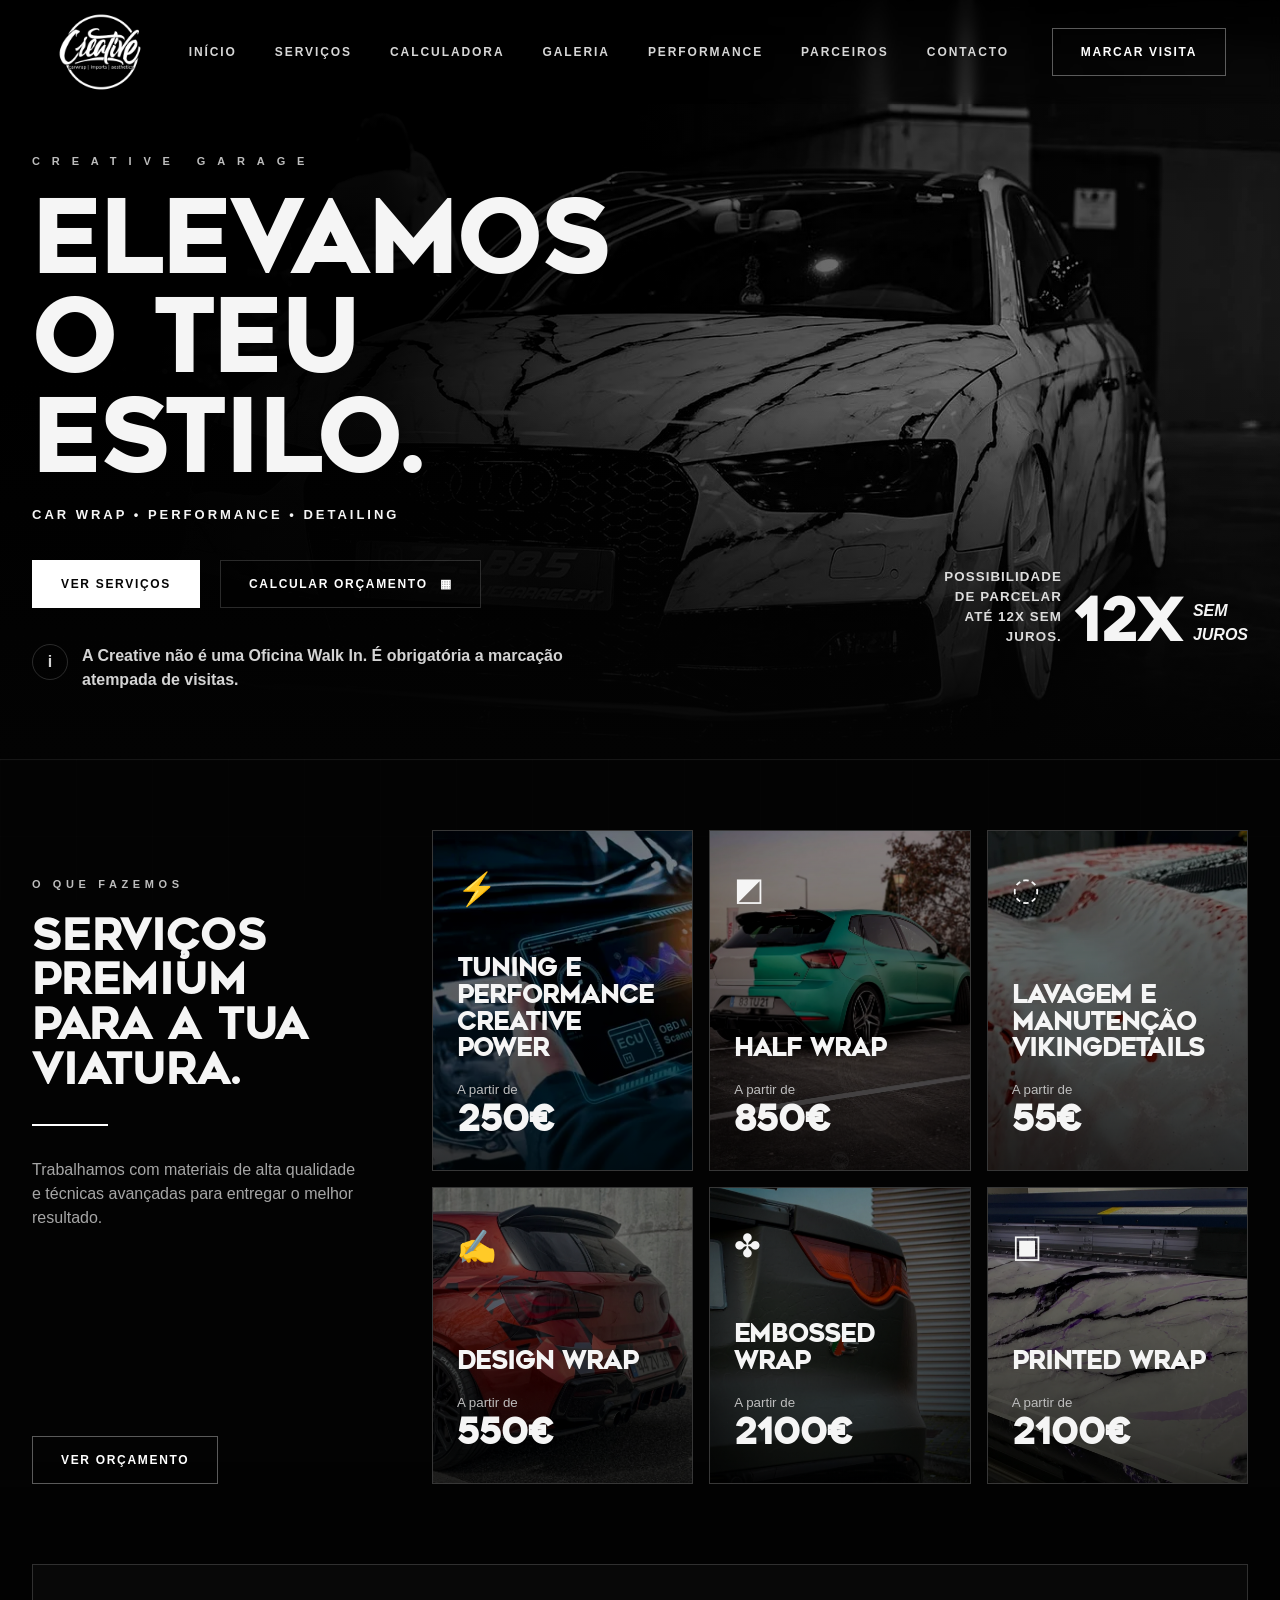
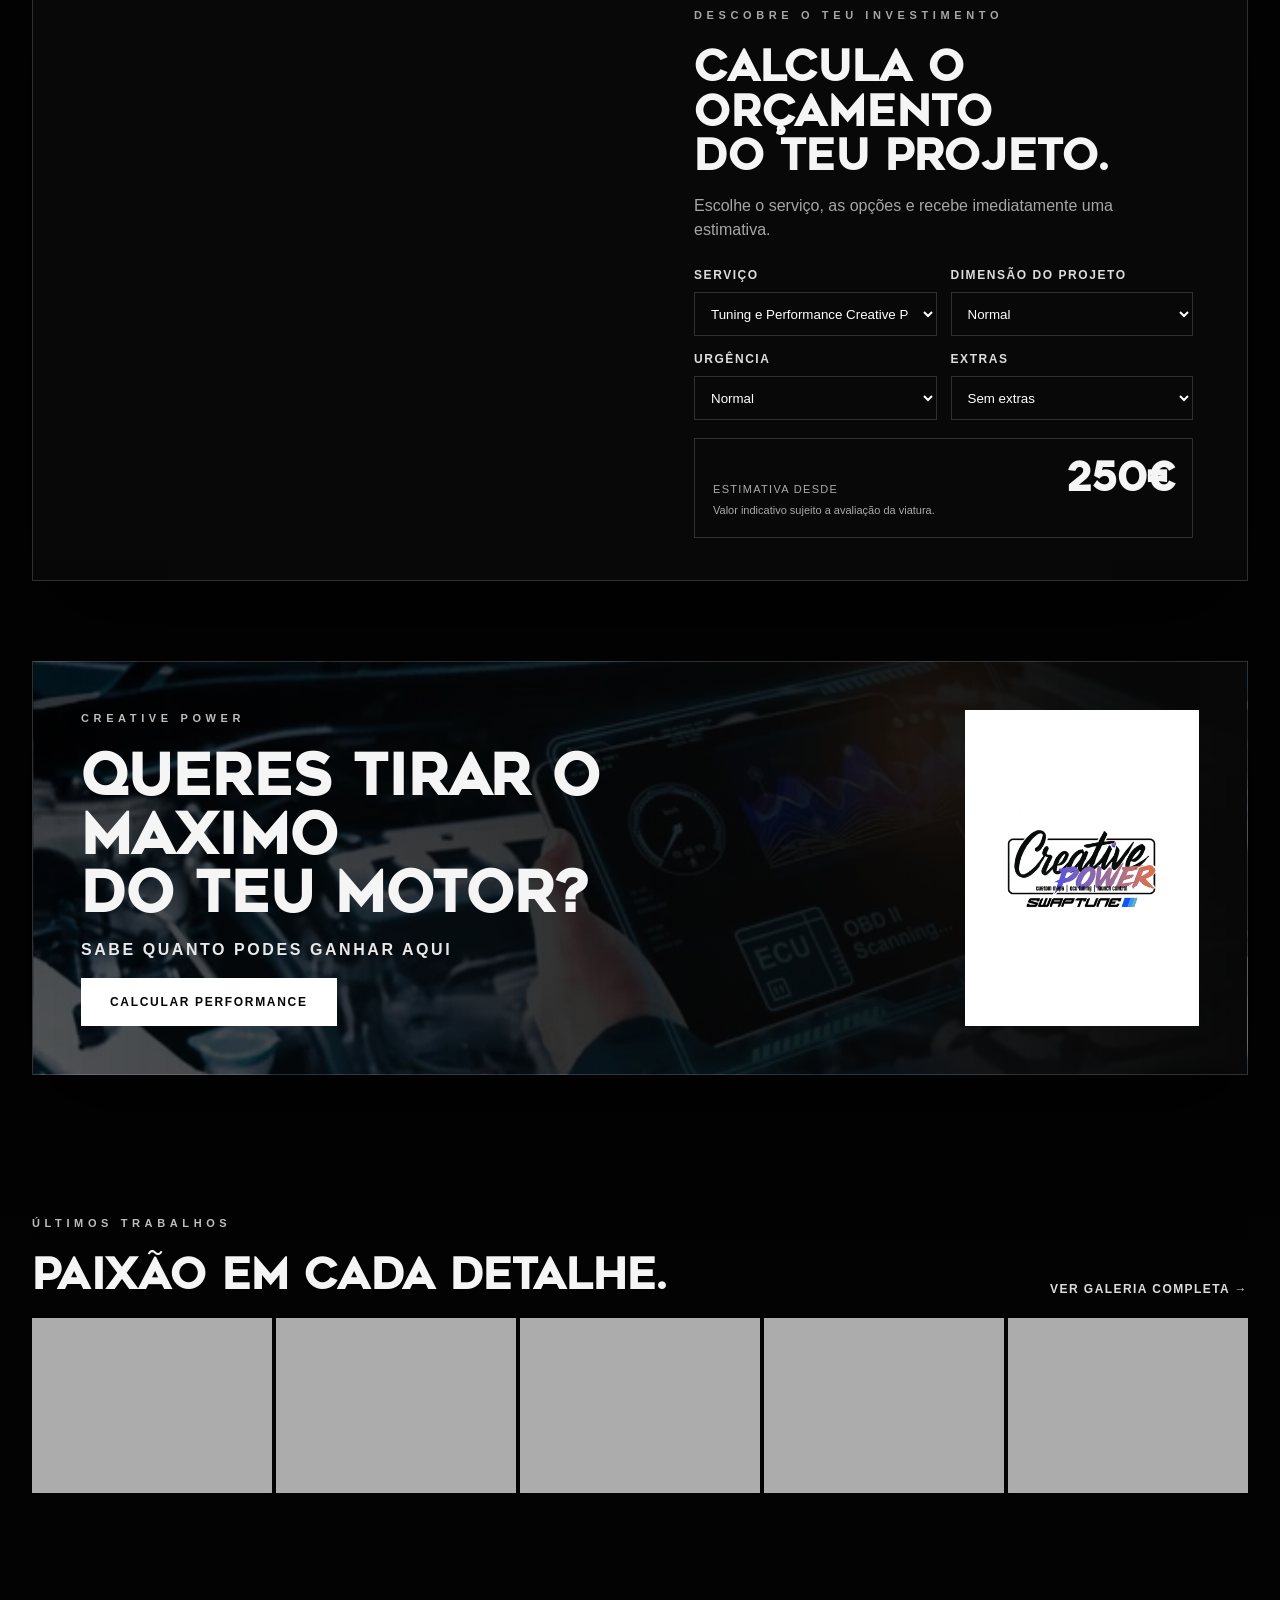
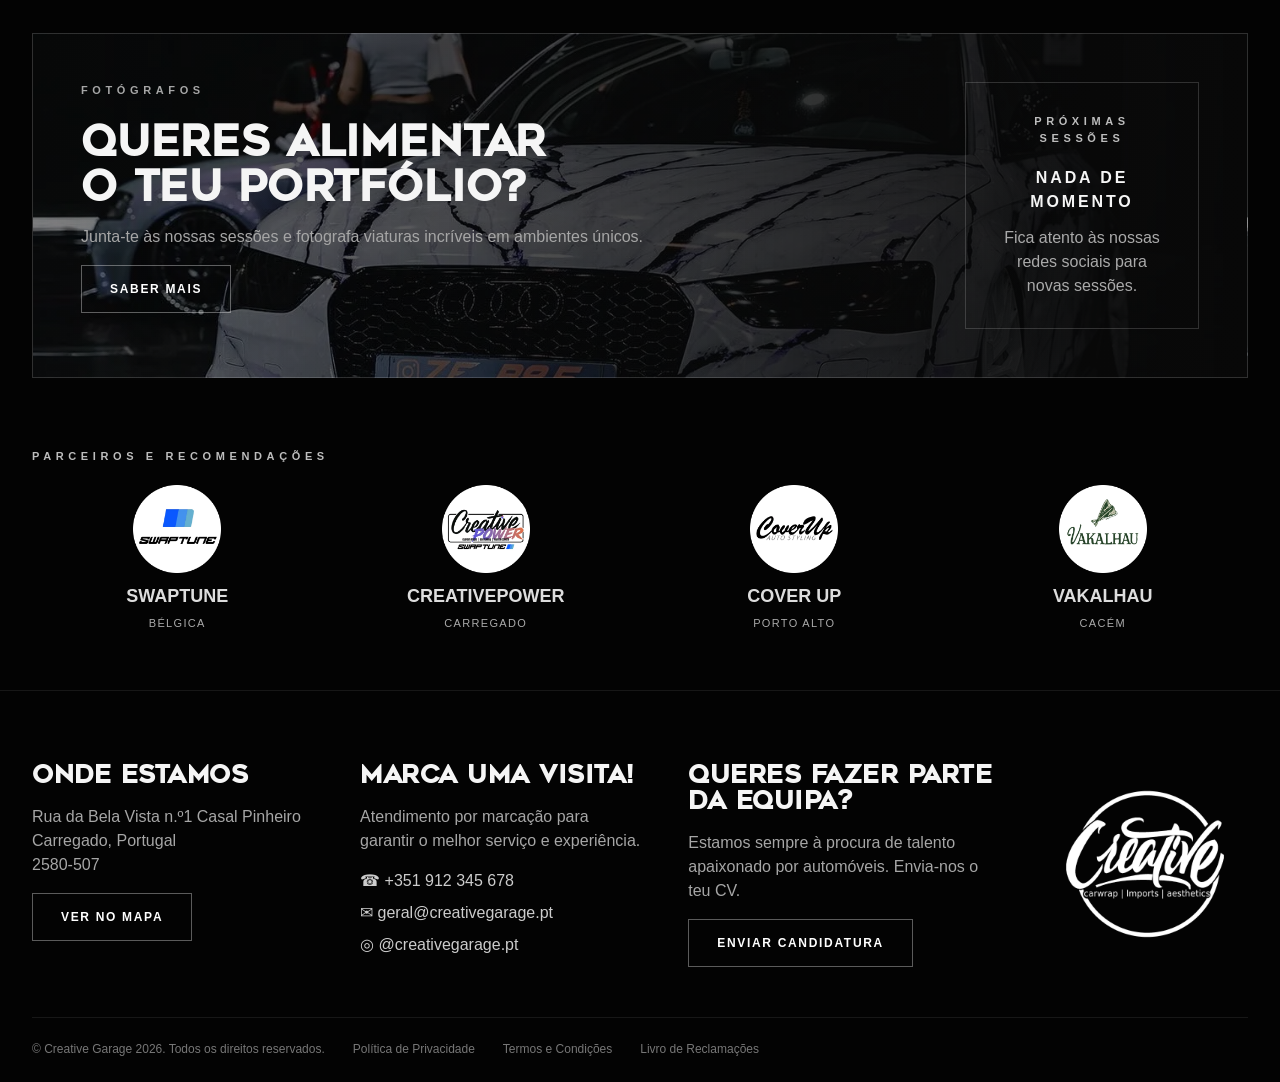
<file: index.html>
<!doctype html>
<html lang="pt-PT">
<head>
  <meta charset="utf-8" />
  <meta name="viewport" content="width=device-width, initial-scale=1" />
  <title>Creative Garage - Car Wrap, Performance e Detailing</title>
  <meta name="description" content="Creative Garage: car wrap, performance, detailing e projetos automóveis personalizados no Carregado." />
  <link rel="preconnect" href="https://images.unsplash.com">
  <link rel="stylesheet" href="css/style.css" />
</head>
<body>
  <header class="topbar" id="topbar">
    <a class="brand" href="#home" aria-label="Creative Garage">
      <img src="assets/logo/creative-logo.webp" alt="Creative Garage" data-image-content="logo" />
    </a>
    <button class="nav-toggle" aria-label="Abrir menu" data-nav-toggle><span></span><span></span><span></span></button>
    <nav class="nav" data-nav>
      <a href="#home">Início</a>
      <a href="#services">Serviços</a>
      <a href="#calculator">Calculadora</a>
      <a href="#gallery">Galeria</a>
      <a href="creative-performance.html">Performance</a>
      <a href="#partners">Parceiros</a>
      <a href="#contact">Contacto</a>
    </nav>
    <a class="btn btn-outline btn-visit" href="#contact">Marcar visita</a>
  </header>

  <main>
    <section id="home" class="hero">
      <div class="hero-bg" data-hero-bg></div>
      <div class="hero-overlay"></div>
      <div class="container hero-grid">
        <div class="hero-copy">
          <p class="eyebrow spaced">Creative Garage</p>
          <h1 data-content="hero.title">Elevamos<br>o teu estilo.</h1>
          <p class="hero-tags" data-content="hero.tags">Car Wrap • Performance • Detailing</p>
          <div class="hero-actions">
            <a class="btn btn-light" href="#services">Ver serviços</a>
            <a class="btn btn-dark" href="#calculator">Calcular orçamento <span>▦</span></a>
          </div>
          <div class="hero-note">
            <span class="note-icon">i</span>
            <span data-content="hero.note">A Creative não é uma Oficina Walk In. É obrigatória a marcação atempada de visitas.</span>
          </div>
        </div>
        <div class="hero-finance">
          <small data-content="hero.financeSmall">Possibilidade de parcelar<br>até 12x sem juros.</small>
          <strong>12X</strong>
          <span>sem<br>juros</span>
        </div>
      </div>
    </section>

    <section id="services" class="section services-section">
      <div class="container split-section">
        <aside class="section-intro">
          <p class="eyebrow">O que fazemos</p>
          <h2 data-content="servicesTitle">Serviços premium<br>para a tua viatura.</h2>
          <div class="divider"></div>
          <p data-content="servicesText">Trabalhamos com materiais de alta qualidade e técnicas avançadas para entregar o melhor resultado.</p>
          <a class="btn btn-outline" href="#calculator">Ver orçamento</a>
        </aside>
        <div class="service-grid" id="servicesGrid"></div>
      </div>
    </section>

    <section id="calculator" class="section calculator-band">
      <div class="container calc-card">
        <div class="calc-image" data-calc-bg></div>
        <div class="calc-content">
          <p class="eyebrow">Descobre o teu investimento</p>
          <h2>Calcula o orçamento<br>do teu projeto.</h2>
          <p>Escolhe o serviço, as opções e recebe imediatamente uma estimativa.</p>
          <form class="quote-form" id="quoteForm">
            <div class="field-row">
              <label>Serviço
                <select id="serviceSelect"></select>
              </label>
              <label>Dimensão do projeto
                <select id="sizeSelect">
                  <option value="1">Normal</option>
                  <option value="1.2">Médio</option>
                  <option value="1.45">Grande / complexo</option>
                </select>
              </label>
            </div>
            <div class="field-row">
              <label>Urgência
                <select id="urgencySelect">
                  <option value="1">Normal</option>
                  <option value="1.25">Urgente</option>
                </select>
              </label>
              <label>Extras
                <select id="extrasSelect">
                  <option value="0">Sem extras</option>
                  <option value="120">Design adicional</option>
                  <option value="250">Preparação intensiva</option>
                  <option value="400">Projeto completo premium</option>
                </select>
              </label>
            </div>
            <div class="quote-result">
              <span>Estimativa desde</span>
              <strong id="quoteTotal">0€</strong>
              <small>Valor indicativo sujeito a avaliação da viatura.</small>
            </div>
          </form>
        </div>
      </div>
    </section>

    <section class="section performance-callout-section">
      <div class="container performance-callout" data-power-callout>
        <div class="performance-callout-copy">
          <p class="eyebrow" data-content="creativePower.homeEyebrow">Creative Power</p>
          <h2 data-content="creativePower.homeTitle">QUERES TIRAR O MÁXIMO<br>DO TEU MOTOR?</h2>
          <p data-content="creativePower.homeText">SABE QUANTO PODES GANHAR AQUI</p>
          <a class="btn btn-light" href="creative-performance.html" data-content="creativePower.homeButton">Calcular performance</a>
        </div>
        <div class="performance-callout-mark">
          <img src="assets/uploads/creativepower-round-640w-copiar-1920w-20260427170009-7e0f06.webp" alt="Creative Power" data-image-content="creativePower.logo">
        </div>
      </div>
    </section>

    <section id="gallery" class="section gallery-section">
      <div class="container section-head-row">
        <div>
          <p class="eyebrow">Últimos trabalhos</p>
          <h2>Paixão em cada detalhe.</h2>
        </div>
        <button class="link-arrow gallery-open" type="button" data-gallery-open>Ver galeria completa →</button>
      </div>
      <div class="container gallery-strip" id="galleryStrip"></div>
    </section>

    <section id="about" class="section photographers">
      <div class="container photographer-card">
        <div class="photo-copy">
          <p class="eyebrow">Fotógrafos</p>
          <h2>Queres alimentar<br>o teu portfólio?</h2>
          <p>Junta-te às nossas sessões e fotografa viaturas incríveis em ambientes únicos.</p>
          <a class="btn btn-outline" href="#contact">Saber mais</a>
        </div>
        <div class="session-box">
          <p class="eyebrow">Próximas sessões</p>
          <strong>Nada de momento</strong>
          <span>Fica atento às nossas redes sociais para novas sessões.</span>
        </div>
      </div>
    </section>

    <section id="partners" class="partners-section">
      <div class="container">
        <p class="eyebrow">Parceiros e recomendações</p>
        <div class="partners-grid" id="partnersGrid"></div>
      </div>
    </section>
  </main>

  <footer id="contact" class="footer">
    <div class="container footer-grid">
      <div>
        <h3>Onde estamos</h3>
        <p id="addressText"></p>
        <a class="btn btn-outline" id="mapLink" target="_blank" rel="noreferrer">Ver no mapa</a>
      </div>
      <div>
        <h3>Marca uma visita!</h3>
        <p>Atendimento por marcação para garantir o melhor serviço e experiência.</p>
        <ul class="contact-list" id="contactList"></ul>
      </div>
      <div>
        <h3>Queres fazer parte da equipa?</h3>
        <p>Estamos sempre à procura de talento apaixonado por automóveis. Envia-nos o teu CV.</p>
        <a class="btn btn-outline" id="jobsLink">Enviar candidatura</a>
      </div>
      <div class="footer-logo"><img src="assets/logo/creative-logo.webp" alt="Creative Garage" data-image-content="logo"></div>
    </div>
    <div class="container footer-bottom">
      <span>© Creative Garage 2026. Todos os direitos reservados.</span>
      <button type="button" data-legal-open="privacy">Política de Privacidade</button>
      <button type="button" data-legal-open="terms">Termos e Condições</button>
      <a href="https://www.livroreclamacoes.pt/" target="_blank" rel="noreferrer">Livro de Reclamações</a>
    </div>
  </footer>

  <div class="gallery-modal" id="galleryModal" aria-hidden="true">
    <div class="gallery-modal-backdrop" data-gallery-close></div>
    <div class="gallery-modal-panel" role="dialog" aria-modal="true" aria-label="Galeria Creative Garage">
      <div class="gallery-modal-top">
        <button class="gallery-back hidden" type="button" data-gallery-back>← Voltar à galeria</button>
        <strong id="galleryModalTitle">Galeria</strong>
        <button class="gallery-close" type="button" aria-label="Fechar galeria" data-gallery-close>×</button>
      </div>
      <div class="gallery-modal-grid" id="galleryModalGrid"></div>
      <figure class="gallery-modal-view hidden" id="galleryModalView">
        <img id="galleryModalImage" alt="">
        <figcaption id="galleryModalCaption"></figcaption>
      </figure>
    </div>
  </div>

  <div class="legal-modal" id="legalModal" aria-hidden="true">
    <div class="legal-modal-backdrop" data-legal-close></div>
    <div class="legal-modal-panel" role="dialog" aria-modal="true" aria-label="Informação legal">
      <div class="legal-modal-top">
        <strong id="legalModalTitle">Informação legal</strong>
        <button class="gallery-close" type="button" aria-label="Fechar" data-legal-close>×</button>
      </div>
      <div class="legal-modal-body" id="legalModalBody"></div>
    </div>
  </div>

  <template id="privacyTemplate">
    <section class="legal-content">
      <h2>Política de Privacidade</h2>
      <p>Esta política explica como recolhemos, utilizamos e protegemos os dados pessoais fornecidos através do website, redes sociais, contactos diretos e pedidos de orçamento.</p>
      <h2>1. Responsável pelo tratamento</h2>
      <p>O responsável pelo tratamento dos dados é CreAtive Design and Wrapping de Guilherme D. F. de Mira, com atividade em Azambuja - Carregado, Portugal.</p>
      <h2>2. Dados recolhidos</h2>
      <p>Podemos recolher nome, contacto telefónico, email, identificação do veículo, informações sobre o serviço pretendido, mensagens enviadas, dados de marcação e outros dados fornecidos voluntariamente pelo Cliente.</p>
      <h2>3. Finalidades</h2>
      <p>Os dados são utilizados para responder a pedidos, preparar orçamentos, gerir marcações, executar serviços, prestar apoio ao Cliente, cumprir obrigações legais e manter registos administrativos.</p>
      <h2>4. Base legal</h2>
      <p>O tratamento baseia-se na execução de diligências pré-contratuais ou contratuais, no cumprimento de obrigações legais, no interesse legítimo da atividade e, quando aplicável, no consentimento do titular dos dados.</p>
      <h2>5. Conservação</h2>
      <p>Os dados são conservados pelo período necessário para as finalidades indicadas, cumprimento de obrigações legais, defesa de direitos ou arquivo administrativo relacionado com os serviços prestados.</p>
      <h2>6. Partilha de dados</h2>
      <p>Os dados podem ser partilhados com prestadores técnicos, contabilísticos, jurídicos, parceiros envolvidos na execução do serviço ou entidades públicas quando legalmente exigido.</p>
      <h2>7. Direitos do titular</h2>
      <p>O Cliente pode solicitar acesso, retificação, apagamento, limitação, oposição ao tratamento ou portabilidade dos seus dados, nos termos da legislação aplicável.</p>
      <h2>8. Cookies e estatísticas</h2>
      <p>O website pode utilizar cookies técnicos e ferramentas de estatística ou medição, quando aplicável, para melhorar a experiência de navegação e compreender a utilização do site.</p>
      <h2>9. Comunicações</h2>
      <p>Os contactos fornecidos podem ser utilizados para responder a pedidos, confirmar marcações, enviar informação relacionada com serviços e tratar reclamações ou garantias.</p>
      <h2>10. Reclamações</h2>
      <p>O Cliente pode apresentar reclamação através do Livro de Reclamações em <a href="https://www.livroreclamacoes.pt/" target="_blank" rel="noreferrer">www.livroreclamacoes.pt</a>.</p>
      <p class="legal-note">Última atualização: 07-08-2025, Carregado, Lisboa, Portugal.</p>
    </section>
  </template>

  <template id="termsTemplate">
    <section class="legal-content">
      <h2>Termos e Condições</h2>
      <p><strong>1.1</strong> Assegura-se o Direito a uma Garantia Legal de Dois Anos para Defeitos de Material, de acordo com a legislação portuguesa. No caso de serviços prestados a partir de dezembro de 2021, aplica-se o prazo de um ano e meio de garantia para os serviços realizados, conforme a Regra Europeia.</p>
      <p><strong>1.2</strong> O pedido de reparação ou a comunicação de defeito ou falha será considerado a partir da data de marcação da intervenção ou reparação.</p>
      <p><strong>1.3</strong> O pedido de devolução de valores pagos, se resultante de descontentamento com o serviço prestado ou qualidade do material, só será considerado válido se realizado no prazo máximo de 14 dias a contar da entrega da viatura.</p>
      <h2>2. Responsabilidades e Comunicações</h2>
      <p><strong>2.1</strong> O ENI/Prestador de Serviços reserva-se o direito de decisão final sobre a aceitação ou não da devolução de valores cobrados.</p>
      <p><strong>2.2</strong> Todos os assuntos relacionados com garantias, reclamações, alterações de marcações ou qualquer outra comunicação devem ser tratados exclusivamente por escrito.</p>
      <p><strong>2.3</strong> Para cores especiais como saturadas, compensadas, camaleónicas, ultra brilho, matte e ultra matte, aplica-se única e exclusivamente a garantia da marca do material.</p>
      <p><strong>2.4</strong> Ao aceitar a execução do serviço, o Cliente declara que leu, compreendeu e aceita os termos aqui descritos.</p>
      <h2>3. Remoção de Vinil</h2>
      <p><strong>3.1</strong> Ao contratar o serviço de remoção de vinil, o Cliente compreende e aceita ser o único responsável por danos resultantes do estado da pintura original, fragilidade ou deterioração.</p>
      <p><strong>3.2</strong> O Cliente compromete-se a assumir o pagamento da lavagem e remoção de colas, caso se revele necessário.</p>
      <p><strong>3.3</strong> A Empresa ou ENI não se responsabiliza por danos causados durante limpeza ou remoção efetuada fora das suas instalações.</p>
      <h2>4. Marcações e Comparência</h2>
      <p><strong>4.1</strong> As marcações são agendadas conforme a disponibilidade da Empresa ou ENI.</p>
      <p><strong>4.2</strong> O Cliente compromete-se a comparecer na data marcada.</p>
      <p><strong>4.3</strong> A Empresa ou ENI reserva-se o direito de recusar remarcações resultantes de faltas sem justificação válida.</p>
      <p><strong>4.4</strong> Caso uma remarcação seja aceite, o Cliente dispõe de 6 meses a contar da data original para realizar o serviço.</p>
      <p><strong>4.5</strong> No caso de não comparência sem aviso prévio, poderão ser aplicados custos adicionais.</p>
      <h2>5. Tuning, Reprogramações e Motor</h2>
      <p><strong>5.1</strong> Serviços de tuning, reprogramação, alterações ao software do motor, desativações e serviços similares não possuem garantia de desempenho, funcionamento ou durabilidade.</p>
      <p><strong>5.2</strong> O Cliente reconhece que alterações ao veículo podem anular garantia do fabricante e gerar implicações legais.</p>
      <p><strong>5.3</strong> O Cliente assume responsabilidade por avarias ou danos ocorridos após a execução destes serviços.</p>
      <p><strong>5.4</strong> A Creative Power e a Swaptune não se responsabilizam por danos durante testes de estrada, dyno, medições ou verificações.</p>
      <p><strong>5.5</strong> O Cliente compreende os riscos associados e isenta ambas as entidades de responsabilidades futuras, legais ou mecânicas.</p>
      <p><strong>5.6</strong> Reversões ou intervenções corretivas serão tratadas como novo serviço.</p>
      <p><strong>5.7</strong> A Creative Power e a Swaptune reservam-se o direito de recusar serviços que possam comprometer a segurança.</p>
      <h2>6. Validação Prévia e Aprovação Visual</h2>
      <p><strong>6.1</strong> O Cliente é responsável por verificar o estado final do serviço no momento da entrega. Reclamações estéticas devem ser comunicadas no prazo máximo de 48 horas.</p>
      <p><strong>6.2</strong> A não comunicação dentro do prazo será entendida como aceitação plena do serviço.</p>
      <h2>7. Alterações Fora do Acordado</h2>
      <p><strong>7.1</strong> Quaisquer alterações ao projeto original devem ser comunicadas e aprovadas por escrito antes da execução.</p>
      <h2>8. Materiais Fornecidos pelo Cliente</h2>
      <p><strong>8.1</strong> Sempre que o Cliente forneça material próprio, a Empresa ou ENI não se responsabiliza por danos, falhas de compatibilidade, durabilidade ou qualidade final.</p>
      <p><strong>8.2</strong> O Cliente assume total responsabilidade pelo resultado final caso o material fornecido não cumpra requisitos técnicos adequados.</p>
      <h2>9. Comunicação e Registos Visuais</h2>
      <p><strong>9.1</strong> O Cliente aceita que a Creative Garage, Creative Power ou Swaptune possam fotografar ou filmar o processo e resultado final para fins promocionais, comerciais e arquivo técnico, salvo indicação contrária por escrito.</p>
      <h2>10. Pagamentos, Sinalizações e Penalizações</h2>
      <p><strong>10.1</strong> A reserva de qualquer serviço poderá requerer sinal. Em caso de cancelamento sem aviso prévio de 48h, o sinal poderá ser retido.</p>
      <p><strong>10.2</strong> Os serviços só serão iniciados após pagamento prévio ou conforme acordado por escrito.</p>
      <h2>11. Livro de Reclamações</h2>
      <p>Disponível em <a href="https://www.livroreclamacoes.pt/" target="_blank" rel="noreferrer">www.livroreclamacoes.pt</a>.</p>
      <p class="legal-note">Última Atualização dos Termos a 06-08-2025 em Azambuja, Lisboa, Portugal.</p>
      <p class="legal-note">Última Revisão dos Termos a 07-08-2025 em Carregado, Lisboa, Portugal | Notas: Sem Alterações.</p>
      <p class="legal-note">CreAtive Design and Wrapping de Guilherme D. F. de Mira | Azambuja - Carregado.</p>
    </section>
  </template>

  <script src="js/app.js"></script>
</body>
</html>
</file>
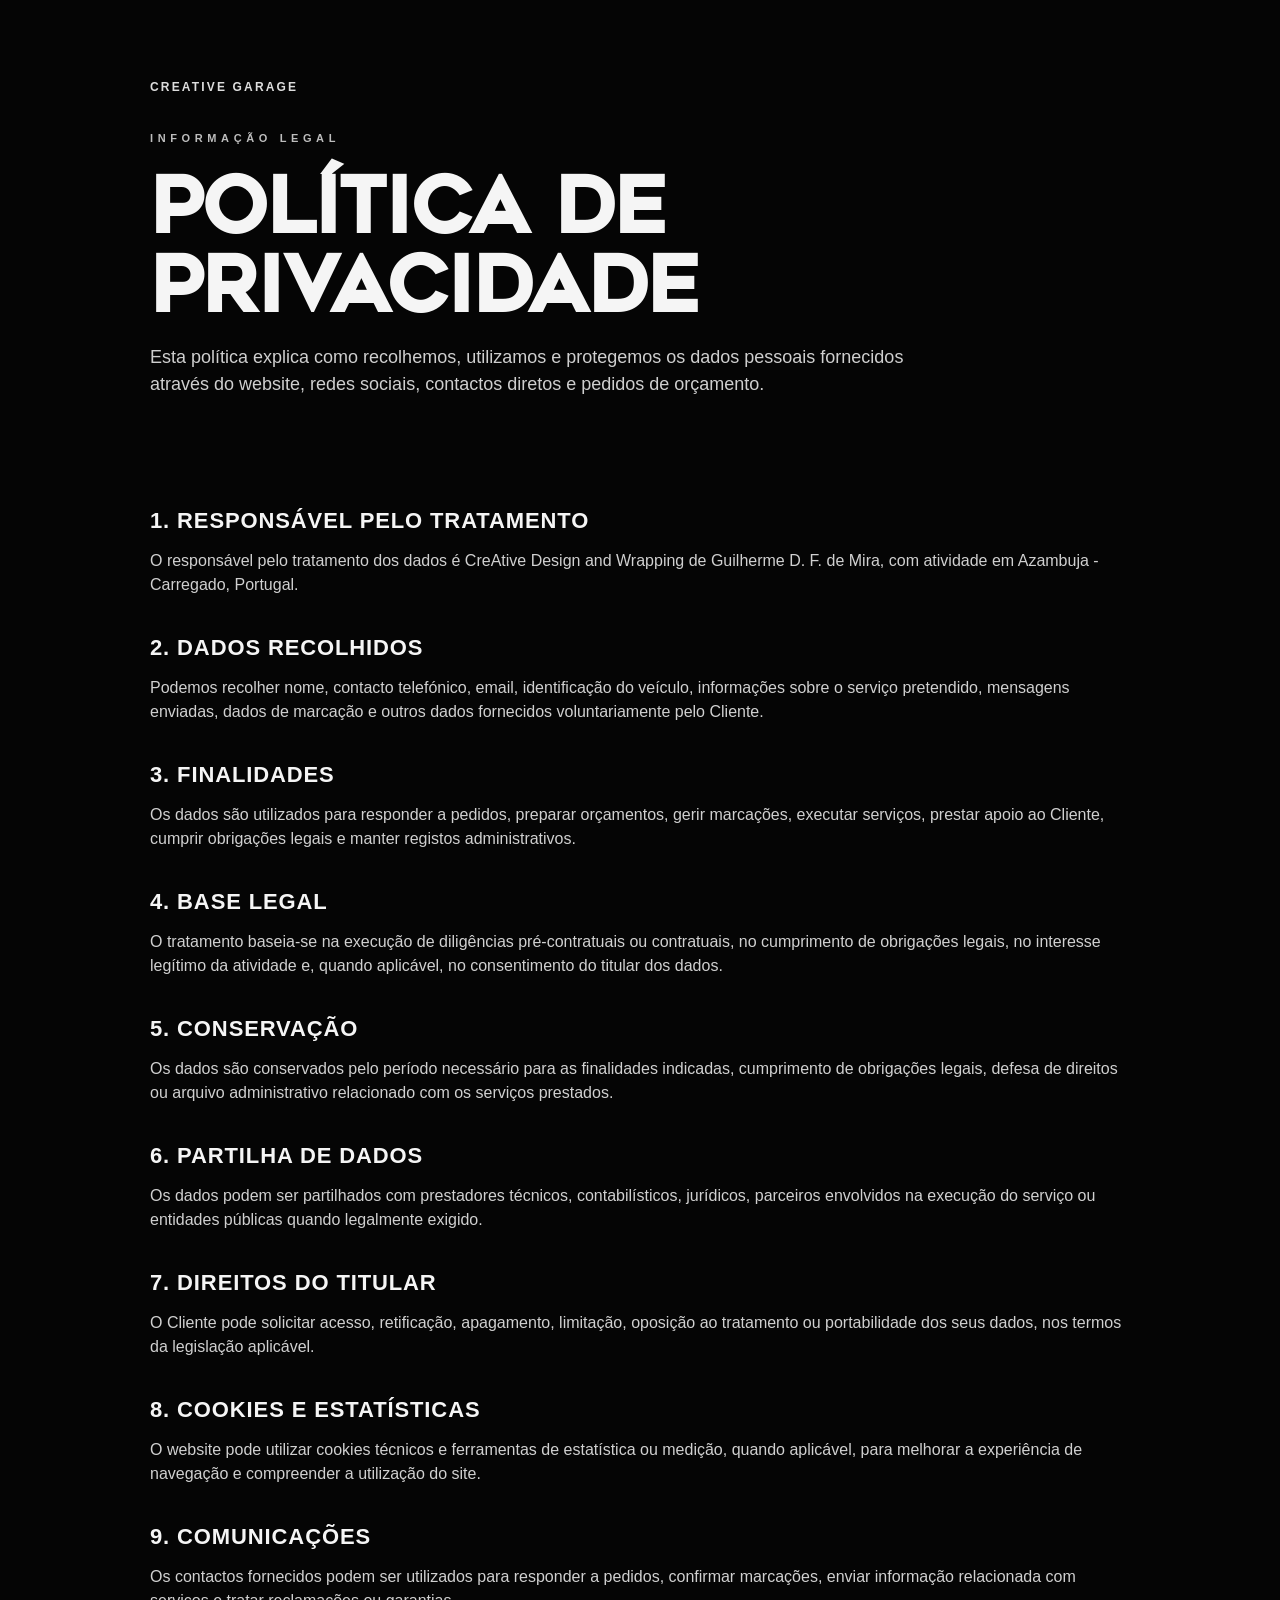
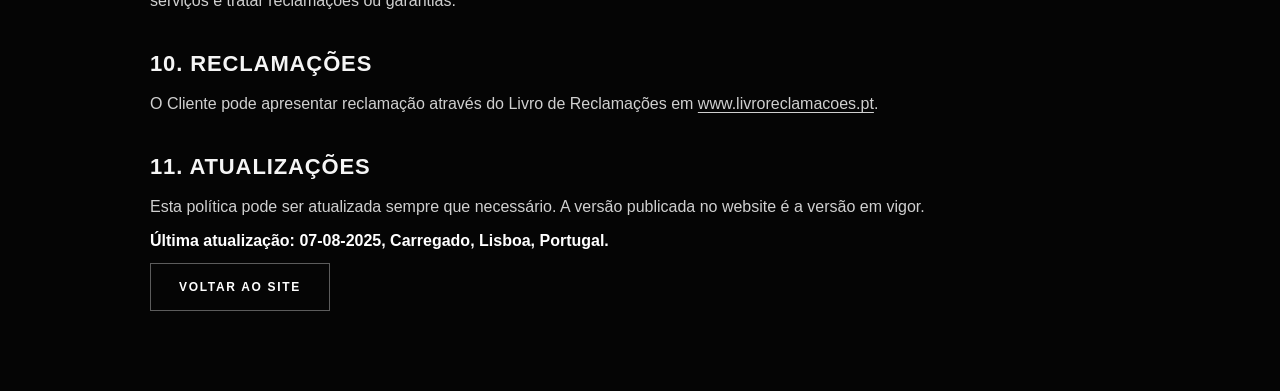
<file: politica-privacidade.html>
<!doctype html>
<html lang="pt-PT">
<head>
  <meta charset="utf-8" />
  <meta name="viewport" content="width=device-width, initial-scale=1" />
  <title>Política de Privacidade - Creative Garage</title>
  <meta name="description" content="Política de Privacidade da Creative Garage." />
  <link rel="stylesheet" href="css/style.css" />
</head>
<body>
  <main class="legal-page">
    <section class="legal-hero">
      <a class="legal-brand" href="index.html">Creative Garage</a>
      <p class="eyebrow">Informação legal</p>
      <h1>Política de Privacidade</h1>
      <p>Esta política explica como recolhemos, utilizamos e protegemos os dados pessoais fornecidos através do website, redes sociais, contactos diretos e pedidos de orçamento.</p>
    </section>

    <section class="legal-content">
      <h2>1. Responsável pelo tratamento</h2>
      <p>O responsável pelo tratamento dos dados é CreAtive Design and Wrapping de Guilherme D. F. de Mira, com atividade em Azambuja - Carregado, Portugal.</p>

      <h2>2. Dados recolhidos</h2>
      <p>Podemos recolher nome, contacto telefónico, email, identificação do veículo, informações sobre o serviço pretendido, mensagens enviadas, dados de marcação e outros dados fornecidos voluntariamente pelo Cliente.</p>

      <h2>3. Finalidades</h2>
      <p>Os dados são utilizados para responder a pedidos, preparar orçamentos, gerir marcações, executar serviços, prestar apoio ao Cliente, cumprir obrigações legais e manter registos administrativos.</p>

      <h2>4. Base legal</h2>
      <p>O tratamento baseia-se na execução de diligências pré-contratuais ou contratuais, no cumprimento de obrigações legais, no interesse legítimo da atividade e, quando aplicável, no consentimento do titular dos dados.</p>

      <h2>5. Conservação</h2>
      <p>Os dados são conservados pelo período necessário para as finalidades indicadas, cumprimento de obrigações legais, defesa de direitos ou arquivo administrativo relacionado com os serviços prestados.</p>

      <h2>6. Partilha de dados</h2>
      <p>Os dados podem ser partilhados com prestadores técnicos, contabilísticos, jurídicos, parceiros envolvidos na execução do serviço ou entidades públicas quando legalmente exigido.</p>

      <h2>7. Direitos do titular</h2>
      <p>O Cliente pode solicitar acesso, retificação, apagamento, limitação, oposição ao tratamento ou portabilidade dos seus dados, nos termos da legislação aplicável.</p>

      <h2>8. Cookies e estatísticas</h2>
      <p>O website pode utilizar cookies técnicos e ferramentas de estatística ou medição, quando aplicável, para melhorar a experiência de navegação e compreender a utilização do site.</p>

      <h2>9. Comunicações</h2>
      <p>Os contactos fornecidos podem ser utilizados para responder a pedidos, confirmar marcações, enviar informação relacionada com serviços e tratar reclamações ou garantias.</p>

      <h2>10. Reclamações</h2>
      <p>O Cliente pode apresentar reclamação através do Livro de Reclamações em <a href="https://www.livroreclamacoes.pt/" target="_blank" rel="noreferrer">www.livroreclamacoes.pt</a>.</p>

      <h2>11. Atualizações</h2>
      <p>Esta política pode ser atualizada sempre que necessário. A versão publicada no website é a versão em vigor.</p>

      <p class="legal-note">Última atualização: 07-08-2025, Carregado, Lisboa, Portugal.</p>
      <a class="btn btn-outline" href="index.html">Voltar ao site</a>
    </section>
  </main>
</body>
</html>
</file>
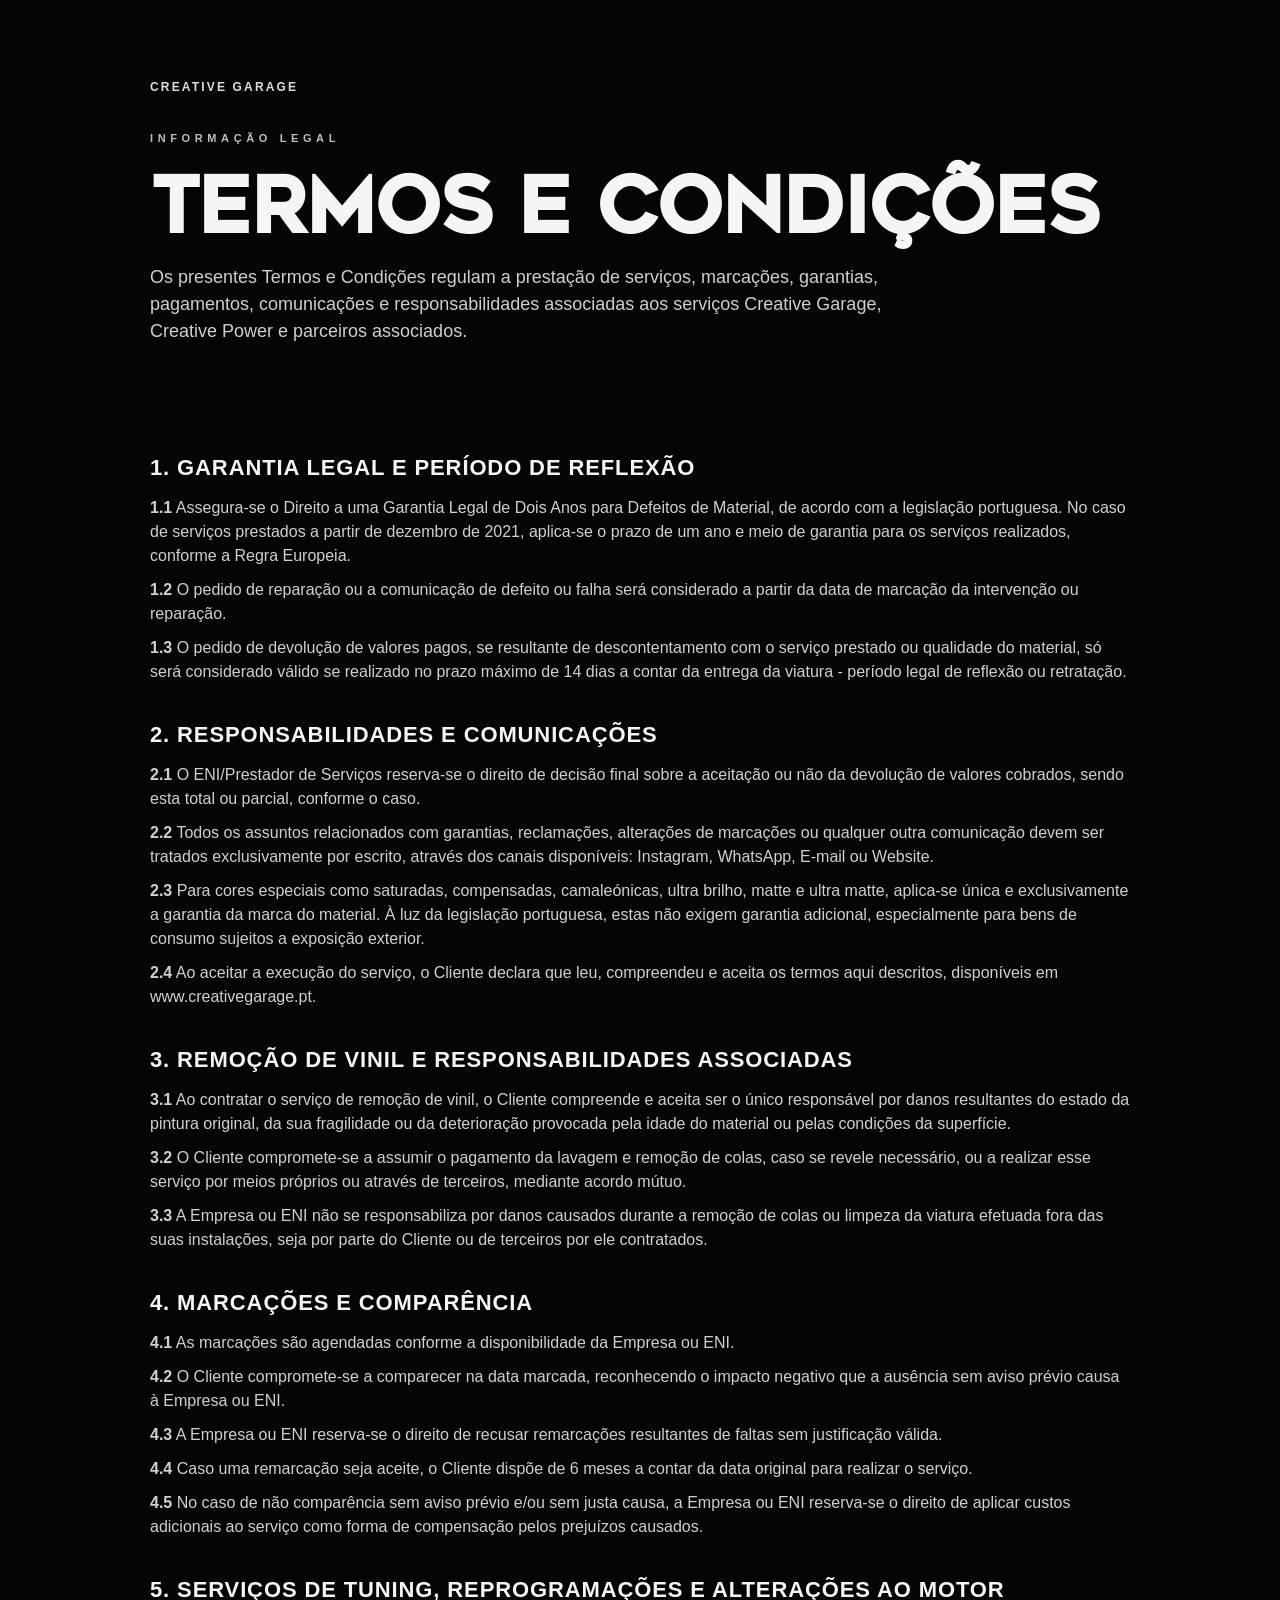
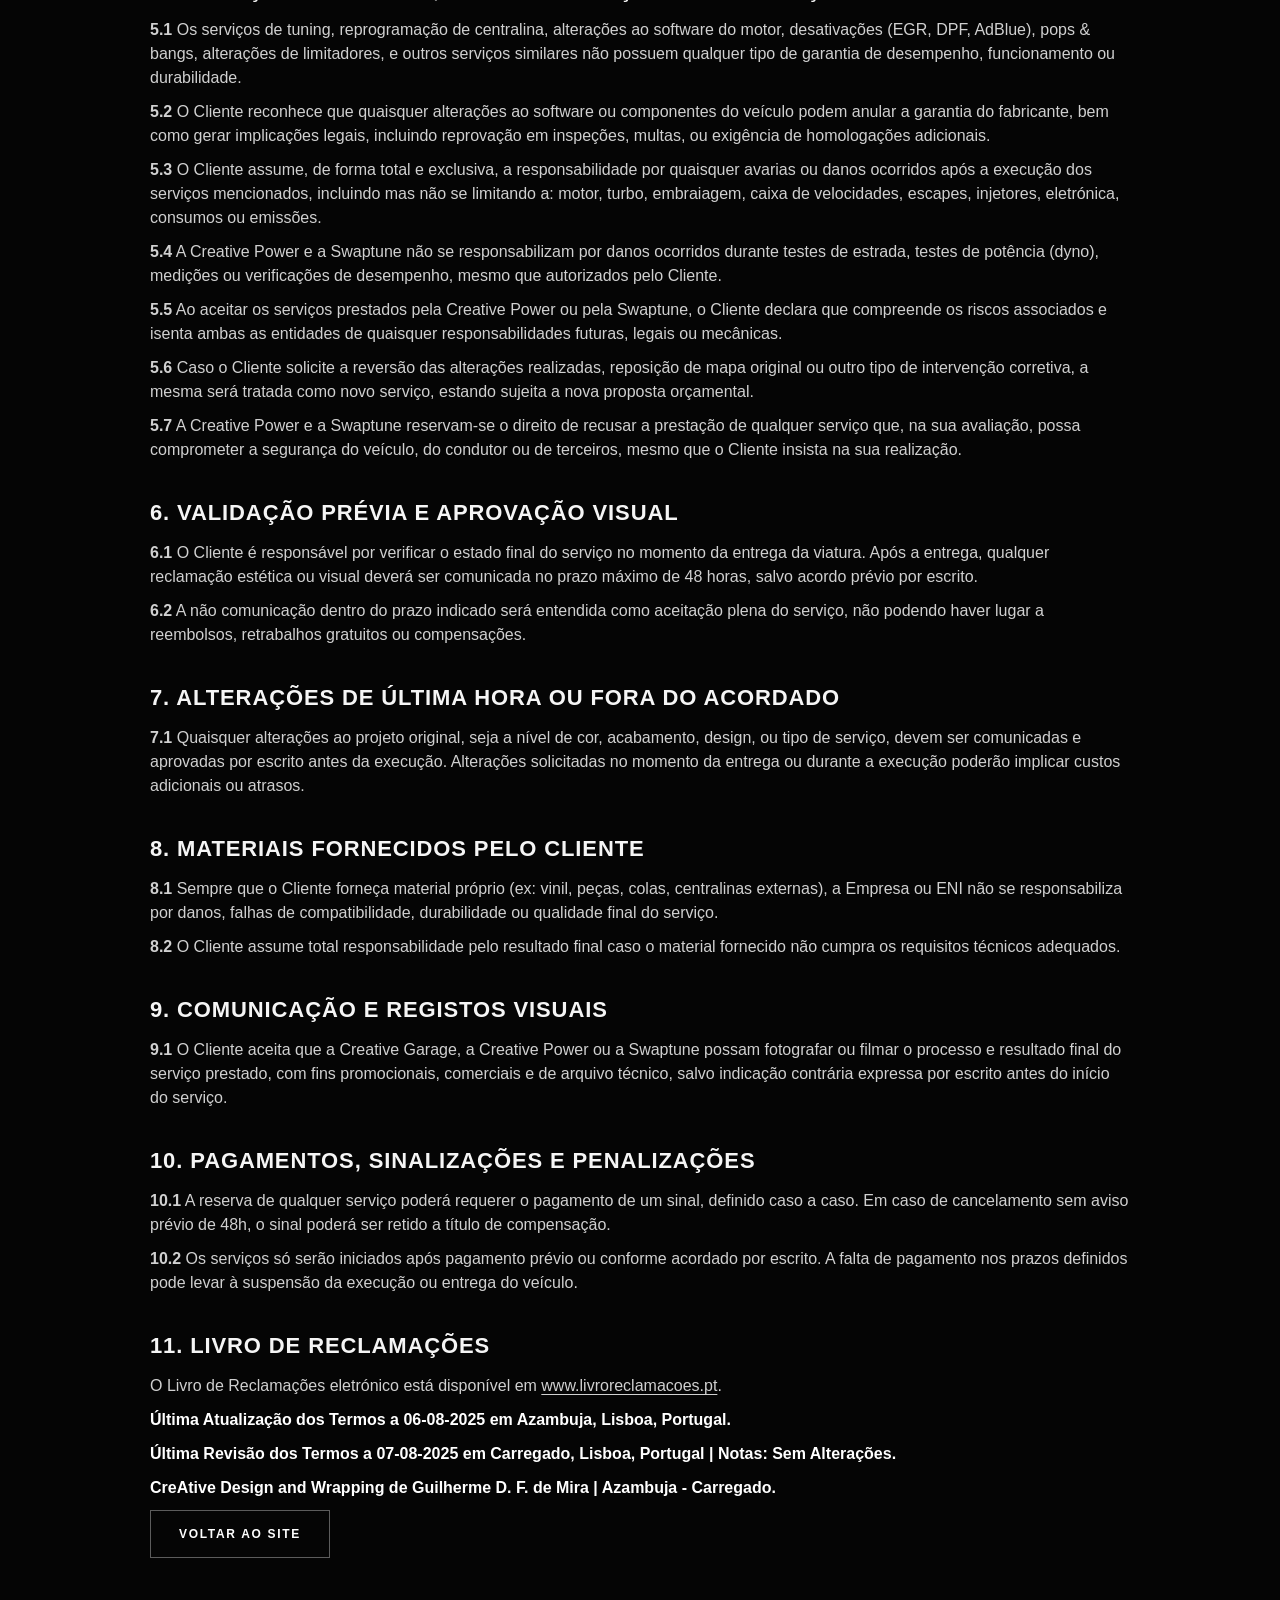
<file: termos-condicoes.html>
<!doctype html>
<html lang="pt-PT">
<head>
  <meta charset="utf-8" />
  <meta name="viewport" content="width=device-width, initial-scale=1" />
  <title>Termos e Condições - Creative Garage</title>
  <meta name="description" content="Termos e Condições da Creative Garage." />
  <link rel="stylesheet" href="css/style.css" />
</head>
<body>
  <main class="legal-page">
    <section class="legal-hero">
      <a class="legal-brand" href="index.html">Creative Garage</a>
      <p class="eyebrow">Informação legal</p>
      <h1>Termos e Condições</h1>
      <p>Os presentes Termos e Condições regulam a prestação de serviços, marcações, garantias, pagamentos, comunicações e responsabilidades associadas aos serviços Creative Garage, Creative Power e parceiros associados.</p>
    </section>

    <section class="legal-content">
      <h2>1. Garantia Legal e Período de Reflexão</h2>
      <p><strong>1.1</strong> Assegura-se o Direito a uma Garantia Legal de Dois Anos para Defeitos de Material, de acordo com a legislação portuguesa. No caso de serviços prestados a partir de dezembro de 2021, aplica-se o prazo de um ano e meio de garantia para os serviços realizados, conforme a Regra Europeia.</p>
      <p><strong>1.2</strong> O pedido de reparação ou a comunicação de defeito ou falha será considerado a partir da data de marcação da intervenção ou reparação.</p>
      <p><strong>1.3</strong> O pedido de devolução de valores pagos, se resultante de descontentamento com o serviço prestado ou qualidade do material, só será considerado válido se realizado no prazo máximo de 14 dias a contar da entrega da viatura - período legal de reflexão ou retratação.</p>

      <h2>2. Responsabilidades e Comunicações</h2>
      <p><strong>2.1</strong> O ENI/Prestador de Serviços reserva-se o direito de decisão final sobre a aceitação ou não da devolução de valores cobrados, sendo esta total ou parcial, conforme o caso.</p>
      <p><strong>2.2</strong> Todos os assuntos relacionados com garantias, reclamações, alterações de marcações ou qualquer outra comunicação devem ser tratados exclusivamente por escrito, através dos canais disponíveis: Instagram, WhatsApp, E-mail ou Website.</p>
      <p><strong>2.3</strong> Para cores especiais como saturadas, compensadas, camaleónicas, ultra brilho, matte e ultra matte, aplica-se única e exclusivamente a garantia da marca do material. À luz da legislação portuguesa, estas não exigem garantia adicional, especialmente para bens de consumo sujeitos a exposição exterior.</p>
      <p><strong>2.4</strong> Ao aceitar a execução do serviço, o Cliente declara que leu, compreendeu e aceita os termos aqui descritos, disponíveis em www.creativegarage.pt.</p>

      <h2>3. Remoção de Vinil e Responsabilidades Associadas</h2>
      <p><strong>3.1</strong> Ao contratar o serviço de remoção de vinil, o Cliente compreende e aceita ser o único responsável por danos resultantes do estado da pintura original, da sua fragilidade ou da deterioração provocada pela idade do material ou pelas condições da superfície.</p>
      <p><strong>3.2</strong> O Cliente compromete-se a assumir o pagamento da lavagem e remoção de colas, caso se revele necessário, ou a realizar esse serviço por meios próprios ou através de terceiros, mediante acordo mútuo.</p>
      <p><strong>3.3</strong> A Empresa ou ENI não se responsabiliza por danos causados durante a remoção de colas ou limpeza da viatura efetuada fora das suas instalações, seja por parte do Cliente ou de terceiros por ele contratados.</p>

      <h2>4. Marcações e Comparência</h2>
      <p><strong>4.1</strong> As marcações são agendadas conforme a disponibilidade da Empresa ou ENI.</p>
      <p><strong>4.2</strong> O Cliente compromete-se a comparecer na data marcada, reconhecendo o impacto negativo que a ausência sem aviso prévio causa à Empresa ou ENI.</p>
      <p><strong>4.3</strong> A Empresa ou ENI reserva-se o direito de recusar remarcações resultantes de faltas sem justificação válida.</p>
      <p><strong>4.4</strong> Caso uma remarcação seja aceite, o Cliente dispõe de 6 meses a contar da data original para realizar o serviço.</p>
      <p><strong>4.5</strong> No caso de não comparência sem aviso prévio e/ou sem justa causa, a Empresa ou ENI reserva-se o direito de aplicar custos adicionais ao serviço como forma de compensação pelos prejuízos causados.</p>

      <h2>5. Serviços de Tuning, Reprogramações e Alterações ao Motor</h2>
      <p><strong>5.1</strong> Os serviços de tuning, reprogramação de centralina, alterações ao software do motor, desativações (EGR, DPF, AdBlue), pops & bangs, alterações de limitadores, e outros serviços similares não possuem qualquer tipo de garantia de desempenho, funcionamento ou durabilidade.</p>
      <p><strong>5.2</strong> O Cliente reconhece que quaisquer alterações ao software ou componentes do veículo podem anular a garantia do fabricante, bem como gerar implicações legais, incluindo reprovação em inspeções, multas, ou exigência de homologações adicionais.</p>
      <p><strong>5.3</strong> O Cliente assume, de forma total e exclusiva, a responsabilidade por quaisquer avarias ou danos ocorridos após a execução dos serviços mencionados, incluindo mas não se limitando a: motor, turbo, embraiagem, caixa de velocidades, escapes, injetores, eletrónica, consumos ou emissões.</p>
      <p><strong>5.4</strong> A Creative Power e a Swaptune não se responsabilizam por danos ocorridos durante testes de estrada, testes de potência (dyno), medições ou verificações de desempenho, mesmo que autorizados pelo Cliente.</p>
      <p><strong>5.5</strong> Ao aceitar os serviços prestados pela Creative Power ou pela Swaptune, o Cliente declara que compreende os riscos associados e isenta ambas as entidades de quaisquer responsabilidades futuras, legais ou mecânicas.</p>
      <p><strong>5.6</strong> Caso o Cliente solicite a reversão das alterações realizadas, reposição de mapa original ou outro tipo de intervenção corretiva, a mesma será tratada como novo serviço, estando sujeita a nova proposta orçamental.</p>
      <p><strong>5.7</strong> A Creative Power e a Swaptune reservam-se o direito de recusar a prestação de qualquer serviço que, na sua avaliação, possa comprometer a segurança do veículo, do condutor ou de terceiros, mesmo que o Cliente insista na sua realização.</p>

      <h2>6. Validação Prévia e Aprovação Visual</h2>
      <p><strong>6.1</strong> O Cliente é responsável por verificar o estado final do serviço no momento da entrega da viatura. Após a entrega, qualquer reclamação estética ou visual deverá ser comunicada no prazo máximo de 48 horas, salvo acordo prévio por escrito.</p>
      <p><strong>6.2</strong> A não comunicação dentro do prazo indicado será entendida como aceitação plena do serviço, não podendo haver lugar a reembolsos, retrabalhos gratuitos ou compensações.</p>

      <h2>7. Alterações de Última Hora ou Fora do Acordado</h2>
      <p><strong>7.1</strong> Quaisquer alterações ao projeto original, seja a nível de cor, acabamento, design, ou tipo de serviço, devem ser comunicadas e aprovadas por escrito antes da execução. Alterações solicitadas no momento da entrega ou durante a execução poderão implicar custos adicionais ou atrasos.</p>

      <h2>8. Materiais Fornecidos pelo Cliente</h2>
      <p><strong>8.1</strong> Sempre que o Cliente forneça material próprio (ex: vinil, peças, colas, centralinas externas), a Empresa ou ENI não se responsabiliza por danos, falhas de compatibilidade, durabilidade ou qualidade final do serviço.</p>
      <p><strong>8.2</strong> O Cliente assume total responsabilidade pelo resultado final caso o material fornecido não cumpra os requisitos técnicos adequados.</p>

      <h2>9. Comunicação e Registos Visuais</h2>
      <p><strong>9.1</strong> O Cliente aceita que a Creative Garage, a Creative Power ou a Swaptune possam fotografar ou filmar o processo e resultado final do serviço prestado, com fins promocionais, comerciais e de arquivo técnico, salvo indicação contrária expressa por escrito antes do início do serviço.</p>

      <h2>10. Pagamentos, Sinalizações e Penalizações</h2>
      <p><strong>10.1</strong> A reserva de qualquer serviço poderá requerer o pagamento de um sinal, definido caso a caso. Em caso de cancelamento sem aviso prévio de 48h, o sinal poderá ser retido a título de compensação.</p>
      <p><strong>10.2</strong> Os serviços só serão iniciados após pagamento prévio ou conforme acordado por escrito. A falta de pagamento nos prazos definidos pode levar à suspensão da execução ou entrega do veículo.</p>

      <h2>11. Livro de Reclamações</h2>
      <p>O Livro de Reclamações eletrónico está disponível em <a href="https://www.livroreclamacoes.pt/" target="_blank" rel="noreferrer">www.livroreclamacoes.pt</a>.</p>

      <p class="legal-note">Última Atualização dos Termos a 06-08-2025 em Azambuja, Lisboa, Portugal.</p>
      <p class="legal-note">Última Revisão dos Termos a 07-08-2025 em Carregado, Lisboa, Portugal | Notas: Sem Alterações.</p>
      <p class="legal-note">CreAtive Design and Wrapping de Guilherme D. F. de Mira | Azambuja - Carregado.</p>
      <a class="btn btn-outline" href="index.html">Voltar ao site</a>
    </section>
  </main>
</body>
</html>
</file>
<file: css/style.css>
﻿@font-face{font-family:Geometos;src:url('../assets/fonts/Geometos.ttf') format('truetype');font-weight:400;font-style:normal;font-display:swap}
:root{
  --bg:#030303; --bg2:#070707; --panel:#0c0c0d; --panel2:#111214; --text:#f5f5f5; --muted:#a6a6a6; --soft:#747474; --line:rgba(255,255,255,.16); --line2:rgba(255,255,255,.08); --white:#fff; --shadow:0 32px 90px rgba(0,0,0,.75); --max:1280px;
}
*{box-sizing:border-box} html{scroll-behavior:smooth} body{margin:0;background:var(--bg);color:var(--text);font-family:Inter,Arial,Helvetica,sans-serif;line-height:1.5} body:before{content:"";position:fixed;inset:0;pointer-events:none;background:radial-gradient(circle at 70% 0%,rgba(255,255,255,.08),transparent 32%),linear-gradient(90deg,rgba(255,255,255,.025) 1px,transparent 1px),linear-gradient(180deg,rgba(255,255,255,.025) 1px,transparent 1px);background-size:auto,76px 76px,76px 76px;opacity:.35;z-index:-1}
a{color:inherit;text-decoration:none} img{max-width:100%;display:block}.container{width:min(var(--max),calc(100% - 64px));margin-inline:auto}.topbar{height:104px;position:fixed;z-index:20;inset:0 0 auto 0;display:flex;align-items:center;padding:0 54px;background:linear-gradient(180deg,rgba(0,0,0,.82),rgba(0,0,0,.35),transparent);backdrop-filter:blur(7px);transition:.25s}.topbar.is-scrolled{height:82px;background:rgba(0,0,0,.84);border-bottom:1px solid var(--line2)}.brand img{width:92px;height:92px;object-fit:contain}.nav{margin:auto;display:flex;gap:38px;align-items:center;text-transform:uppercase;font-size:12px;letter-spacing:.16em;font-weight:800}.nav a{opacity:.88}.nav a:hover{opacity:1}.btn{display:inline-flex;align-items:center;justify-content:center;gap:12px;min-height:48px;padding:0 28px;border:1px solid var(--line);text-transform:uppercase;letter-spacing:.14em;font-size:12px;font-weight:900;transition:.22s;background:transparent;color:#fff;cursor:pointer}.btn:hover{transform:translateY(-2px);border-color:#fff}.btn-light{background:#fff;color:#050505;border-color:#fff}.btn-dark{background:rgba(0,0,0,.28)}.btn-outline{border-color:rgba(255,255,255,.35)}.btn-visit{min-width:160px}.nav-toggle{display:none;background:none;border:0;padding:10px}.nav-toggle span{display:block;width:26px;height:2px;background:#fff;margin:6px 0}.hero{min-height:760px;position:relative;display:flex;align-items:center;overflow:hidden;border-bottom:1px solid var(--line2)}.hero-bg{position:absolute;inset:0;background-image:var(--hero-image);background-size:cover;background-position:center right;filter:grayscale(1) contrast(1.08) brightness(.72);transform:scale(1.02)}.hero-bg:after{content:"";position:absolute;inset:0;background:linear-gradient(90deg,#050505 0%,rgba(5,5,5,.92) 30%,rgba(5,5,5,.48) 58%,rgba(5,5,5,.12) 100%)}.hero-overlay{position:absolute;inset:auto 0 0 0;height:50%;background:linear-gradient(0deg,#030303,transparent)}.hero-grid{position:relative;z-index:1;display:grid;grid-template-columns:1fr 320px;gap:40px;padding-top:86px}.hero-copy{max-width:660px}.eyebrow{margin:0 0 20px;color:#bdbdbd;text-transform:uppercase;letter-spacing:.42em;font-size:11px;font-weight:800}.spaced{letter-spacing:1.08em}.hero h1,.section h2,.footer h3{font-family:Geometos,"Arial Black",sans-serif;text-transform:uppercase;line-height:.94;letter-spacing:.02em}.hero h1{font-size:clamp(64px,9vw,138px);margin:0 0 18px}.hero-tags{font-size:13px;letter-spacing:.23em;text-transform:uppercase;font-weight:800;margin:0 0 36px}.hero-actions{display:flex;gap:20px;flex-wrap:wrap}.hero-note{display:flex;gap:14px;margin-top:36px;color:#d4d4d4;max-width:560px;font-weight:700}.note-icon{width:36px;height:36px;border:1px solid var(--line);border-radius:50%;display:inline-flex;align-items:center;justify-content:center;flex:none}.hero-finance{align-self:end;justify-self:end;display:flex;align-items:flex-end;gap:12px;text-transform:uppercase;margin-bottom:45px}.hero-finance small{font-weight:900;letter-spacing:.08em;color:#ddd;text-align:right}.hero-finance strong{font-family:Geometos,"Arial Black";font-size:70px;line-height:.8}.hero-finance span{font-weight:900;font-style:italic}.section{padding:70px 0}.split-section{display:grid;grid-template-columns:330px 1fr;gap:70px}.section-intro{padding-top:46px}.section h2{font-size:clamp(38px,4vw,68px);margin:0}.section-intro p:not(.eyebrow),.calc-content p,.photo-copy p,.footer p{color:var(--muted)}.divider{width:76px;height:2px;background:#fff;margin:32px 0}.section-intro .btn{margin-top:190px}.service-grid{display:grid;grid-template-columns:repeat(3,1fr);gap:16px}.service-card{min-height:255px;position:relative;border:1px solid var(--line);padding:34px 24px;display:flex;flex-direction:column;justify-content:flex-end;overflow:hidden;background:#111}.service-card:before{content:"";position:absolute;inset:0;background-image:var(--img);background-size:cover;background-position:center;filter:grayscale(1) brightness(.42);transform:scale(1.05);transition:.35s}.service-card:after{content:"";position:absolute;inset:0;background:linear-gradient(180deg,rgba(0,0,0,.05),rgba(0,0,0,.84))}.service-card:hover:before{filter:grayscale(.75) brightness(.58);transform:scale(1.11)}.service-card>*{position:relative;z-index:1}.service-icon{font-size:32px;margin-bottom:auto}.service-card h3{font-family:Geometos,"Arial Black";font-size:28px;text-transform:uppercase;line-height:1.05;margin:0 0 18px}.service-card small{color:#bdbdbd}.service-card strong{font-family:Geometos,"Arial Black";font-size:42px;line-height:1}.calculator-band{padding-top:10px}.calc-card{min-height:245px;border:1px solid var(--line);display:grid;grid-template-columns:1fr 1fr;background:#080808;box-shadow:var(--shadow)}.calc-image{background-image:var(--calc-image);background-size:cover;background-position:center;filter:grayscale(1) brightness(.48)}.calc-content{padding:42px 54px}.quote-form{margin-top:24px}.field-row{display:grid;grid-template-columns:1fr 1fr;gap:14px;margin-bottom:14px}label{display:block;color:#ddd;font-size:12px;text-transform:uppercase;letter-spacing:.13em;font-weight:900}select,input,textarea{width:100%;margin-top:8px;background:#080808;border:1px solid var(--line);color:#fff;min-height:44px;padding:0 12px}textarea{min-height:120px;padding:12px}.quote-result{margin-top:18px;padding:18px;border:1px solid var(--line);display:grid;grid-template-columns:1fr auto;gap:5px;align-items:end}.quote-result span,.quote-result small{color:#aaa;text-transform:uppercase;letter-spacing:.12em;font-size:11px}.quote-result strong{font-family:Geometos,"Arial Black";font-size:48px}.quote-result small{grid-column:1/-1;text-transform:none;letter-spacing:0}.section-head-row{display:flex;justify-content:space-between;align-items:end;gap:20px}.link-arrow{font-weight:900;text-transform:uppercase;letter-spacing:.12em;color:#ddd;font-size:12px}.gallery-strip{display:grid;grid-template-columns:repeat(5,1fr);gap:4px;margin-top:22px}.gallery-item{height:175px;background-image:var(--img);background-size:cover;background-position:center;filter:grayscale(.55) brightness(.72);border:1px solid rgba(255,255,255,.08)}.photographer-card{border:1px solid var(--line);min-height:310px;display:grid;grid-template-columns:1fr 330px;background:linear-gradient(90deg,rgba(0,0,0,.5),#080808),var(--photo-bg);background-size:cover;background-position:center}.photo-copy{padding:48px}.session-box{margin:48px;border:1px solid var(--line);display:flex;flex-direction:column;align-items:center;justify-content:center;text-align:center;padding:30px}.session-box strong{text-transform:uppercase;letter-spacing:.18em}.session-box span{color:#aaa;margin-top:12px}.partners-section{padding:0 0 56px}.partners-grid{display:grid;grid-template-columns:repeat(8,1fr);gap:18px;align-items:end}.partner{text-align:center;color:#aaa}.partner strong{display:block;color:#ddd;font-size:18px;text-transform:uppercase;font-weight:900;filter:grayscale(1)}.partner span{font-size:11px;text-transform:uppercase;letter-spacing:.12em}.footer{border-top:1px solid var(--line2);background:#030303;padding:70px 0 24px}.footer-grid{display:grid;grid-template-columns:1.1fr 1.1fr 1.2fr .8fr;gap:45px}.footer h3{font-size:25px;margin:0 0 18px}.contact-list{list-style:none;padding:0;margin:0;color:#ccc}.contact-list li{margin:8px 0}.footer-logo{display:flex;align-items:center;justify-content:center}.footer-logo img{width:180px}.footer-bottom{border-top:1px solid var(--line2);padding-top:22px;margin-top:50px;display:flex;gap:28px;color:#777;font-size:12px}.admin-link{position:fixed;right:10px;bottom:10px;color:#333}.hidden{display:none!important}
@media(max-width:1050px){.nav{position:fixed;inset:82px 0 auto 0;display:none;flex-direction:column;background:rgba(0,0,0,.94);padding:26px}.nav.is-open{display:flex}.nav-toggle{display:block;margin-left:auto}.btn-visit{display:none}.topbar{padding:0 24px}.hero-grid,.split-section,.calc-card,.photographer-card,.footer-grid{grid-template-columns:1fr}.hero-finance{justify-self:start}.service-grid{grid-template-columns:repeat(2,1fr)}.partners-grid{grid-template-columns:repeat(4,1fr)}.gallery-strip{grid-template-columns:repeat(2,1fr)}.section-intro .btn{margin-top:30px}}
@media(max-width:640px){.container{width:min(100% - 28px,var(--max))}.brand img{width:72px;height:72px}.hero{min-height:720px}.hero h1{font-size:64px}.hero-actions,.field-row,.quote-result{grid-template-columns:1fr;display:grid}.service-grid,.partners-grid,.gallery-strip{grid-template-columns:1fr}.calc-content,.photo-copy{padding:28px}.session-box{margin:20px}.footer-bottom{flex-direction:column}.spaced{letter-spacing:.42em}}
.partner img{width:100%;height:58px;object-fit:contain;margin:0 auto 10px;filter:grayscale(1);opacity:.86}

.service-card:before{filter:brightness(.68) contrast(1.05) saturate(1.08)}
.service-card:after{background:linear-gradient(180deg,rgba(0,0,0,.16),rgba(0,0,0,.72))}
.service-card:hover:before{filter:brightness(.82) contrast(1.08) saturate(1.16);transform:scale(1.11)}
.partners-grid{display:block;overflow:hidden}
.partners-track{display:flex;gap:18px;width:max-content;animation:partners-scroll 24s linear infinite}
.partners-grid:hover .partners-track{animation-play-state:paused}
.partner{flex:0 0 calc((min(var(--max),calc(100vw - 64px)) - 54px)/4)}
.partner img{height:88px;filter:none;opacity:1}
.partner strong{filter:none}
@keyframes partners-scroll{to{transform:translateX(calc(-50% - 9px))}}
@media(max-width:640px){.partner{flex-basis:calc(100vw - 28px)}}
.gallery-open{background:transparent;border:0;padding:0;cursor:pointer}
.gallery-item{appearance:none;cursor:pointer;padding:0}
.gallery-item:hover{filter:brightness(.92);transform:translateY(-2px)}
.modal-open{overflow:hidden}
.gallery-modal{position:fixed;inset:0;z-index:80;display:none}
.gallery-modal.is-open{display:block}
.gallery-modal-backdrop{position:absolute;inset:0;background:rgba(0,0,0,.84);backdrop-filter:blur(8px)}
.gallery-modal-panel{position:relative;z-index:1;width:min(1180px,calc(100% - 40px));max-height:calc(100vh - 48px);margin:24px auto;padding:22px;border:1px solid var(--line);background:#070707;box-shadow:var(--shadow);overflow:auto}
.gallery-modal-top{display:flex;align-items:center;justify-content:space-between;gap:16px;margin-bottom:18px;text-transform:uppercase;letter-spacing:.12em;font-size:12px;font-weight:900}
.gallery-back,.gallery-close{border:1px solid var(--line);background:#0e0e0e;color:#fff;min-height:40px;padding:0 14px;cursor:pointer;text-transform:uppercase;letter-spacing:.12em;font-size:11px;font-weight:900}
.gallery-close{width:40px;padding:0;font-size:26px;line-height:1}
.gallery-modal-grid{display:grid;grid-template-columns:repeat(4,1fr);gap:12px}
.gallery-modal-item{position:relative;min-height:190px;border:1px solid var(--line2);padding:0;background:#111;overflow:hidden;cursor:pointer}
.gallery-modal-item img{width:100%;height:100%;min-height:190px;object-fit:cover;filter:brightness(.8);transition:.25s}
.gallery-modal-item span{position:absolute;left:14px;right:14px;bottom:12px;color:#fff;text-align:left;text-transform:uppercase;letter-spacing:.12em;font-size:11px;font-weight:900;text-shadow:0 2px 14px #000}
.gallery-modal-item:hover img{filter:brightness(1);transform:scale(1.04)}
.gallery-modal-view{margin:0;display:grid;gap:12px}
.gallery-modal-view img{width:100%;max-height:calc(100vh - 170px);object-fit:contain;background:#020202}
.gallery-modal-view figcaption{text-transform:uppercase;letter-spacing:.12em;font-size:12px;font-weight:900;color:#ddd}
@media(max-width:900px){.gallery-modal-grid{grid-template-columns:repeat(2,1fr)}.gallery-modal-panel{width:min(100% - 24px,1180px);margin:12px auto;max-height:calc(100vh - 24px)}}
@media(max-width:640px){.gallery-modal-grid{grid-template-columns:1fr}.gallery-modal-top{align-items:stretch}.gallery-back{flex:1}.gallery-modal-item,.gallery-modal-item img{min-height:230px}}
.legal-page{min-height:100vh;background:#050505;color:#f5f5f5}
.legal-hero{width:min(980px,calc(100% - 48px));margin:0 auto;padding:74px 0 34px}
.legal-brand{display:inline-block;margin-bottom:34px;text-transform:uppercase;letter-spacing:.18em;font-weight:900;font-size:12px;color:#ddd}
.legal-hero h1{font-family:Geometos,"Arial Black",sans-serif;text-transform:uppercase;font-size:clamp(46px,7vw,96px);line-height:.95;margin:0 0 18px}
.legal-hero p:not(.eyebrow){max-width:760px;color:#cfcfcf;font-size:18px}
.legal-content{width:min(980px,calc(100% - 48px));margin:0 auto;padding:20px 0 80px}
.legal-content h2{margin:34px 0 12px;font-size:22px;text-transform:uppercase;letter-spacing:.04em}
.legal-content p{color:#d0d0d0;margin:10px 0}
.legal-content a:not(.btn){text-decoration:underline;text-underline-offset:3px}
.legal-note{color:#fff!important;font-weight:800}

html{scrollbar-color:#f4f4f4 #121212;scrollbar-width:thin}
::-webkit-scrollbar{width:12px;height:12px}
::-webkit-scrollbar-track{background:#101010;border-radius:999px}
::-webkit-scrollbar-thumb{background:linear-gradient(180deg,#fff,#8f8f8f);border:3px solid #101010;border-radius:999px}
::-webkit-scrollbar-thumb:hover{background:#fff}
.footer-bottom button{appearance:none;background:transparent;border:0;color:inherit;padding:0;font:inherit;cursor:pointer}
.footer-bottom button:hover,.footer-bottom a:hover{color:#fff}
.legal-modal{position:fixed;inset:0;z-index:90;display:none}
.legal-modal.is-open{display:block}
.legal-modal-backdrop{position:absolute;inset:0;background:rgba(0,0,0,.86);backdrop-filter:blur(8px)}
.legal-modal-panel{position:relative;z-index:1;width:min(980px,calc(100% - 40px));max-height:calc(100vh - 48px);margin:24px auto;padding:22px;border:1px solid var(--line);background:#070707;box-shadow:var(--shadow);overflow:auto;border-radius:8px}
.legal-modal-top{position:sticky;top:-22px;z-index:2;display:flex;align-items:center;justify-content:space-between;gap:18px;margin:-22px -22px 18px;padding:18px 22px;border-bottom:1px solid var(--line2);background:rgba(7,7,7,.96);text-transform:uppercase;letter-spacing:.12em;font-size:12px;font-weight:900}
.legal-modal-body .legal-content{width:100%;padding:0 0 10px}
.legal-modal-body .legal-content h2:first-child{margin-top:0}
.performance-callout-section{padding-top:10px}
.performance-callout{min-height:330px;border:1px solid var(--line);display:grid;grid-template-columns:1fr 330px;background:linear-gradient(90deg,rgba(0,0,0,.66),#080808),var(--power-callout-image);background-size:cover;background-position:center;box-shadow:var(--shadow)}
.performance-callout-copy{padding:48px}
.performance-callout-copy h2{font-family:Geometos,"Arial Black",sans-serif;text-transform:uppercase;font-size:clamp(40px,5vw,78px);line-height:.94;margin:0 0 14px}
.performance-callout-copy p:not(.eyebrow){color:#e8e8e8;text-transform:uppercase;letter-spacing:.16em;font-weight:900}
.performance-callout-mark{margin:48px;border:1px solid rgba(255,255,255,.75);display:flex;flex-direction:column;align-items:center;justify-content:center;text-align:center;padding:30px;background:#fff}
.performance-callout-mark img{width:100%;max-width:220px;max-height:180px;object-fit:contain;margin:0}
.performance-callout-mark strong{font-family:Geometos,"Arial Black",sans-serif;text-transform:uppercase;font-size:34px;line-height:.95}
.performance-callout-mark strong{display:none}
.performance-page{background:#030303}
.performance-topbar{background:rgba(0,0,0,.86);border-bottom:1px solid var(--line2)}
.performance-brand img{border-radius:50%}
.performance-page{background:#020202;color:#fff}
.performance-topbar{background:linear-gradient(180deg,rgba(0,0,0,.94),rgba(0,0,0,.72));border-bottom:1px solid rgba(255,255,255,.16)}
.performance-hero{min-height:720px;position:relative;display:flex;align-items:center;overflow:hidden;border-bottom:1px solid var(--line2)}
.performance-hero-bg{position:absolute;inset:0;background:linear-gradient(90deg,#030303 0%,rgba(3,3,3,.86) 45%,rgba(3,3,3,.35) 100%),url('../assets/uploads/tuning_autoeventos-20260427165149-c67057.webp');background-size:cover;background-position:center;filter:brightness(.86)}
.performance-hero:before{content:"";position:absolute;inset:0;background:linear-gradient(115deg,rgba(205,0,0,.42),transparent 28%,rgba(255,255,255,.06) 58%,transparent 72%);mix-blend-mode:screen;opacity:.75}
.performance-hero:after{content:"";position:absolute;inset:0;background:repeating-linear-gradient(105deg,transparent 0 42px,rgba(255,255,255,.045) 43px 44px);opacity:.35}
.performance-hero-bg{background:linear-gradient(90deg,#020202 0%,rgba(2,2,2,.91) 40%,rgba(2,2,2,.36) 100%),url('../assets/uploads/tuning_autoeventos-20260427165149-c67057.webp');filter:contrast(1.12) brightness(.72) saturate(1.16)}
.performance-hero-grid{position:relative;z-index:1;display:grid;grid-template-columns:1fr 360px;gap:50px;align-items:center;padding-top:90px}
.performance-hero h1{font-family:Geometos,"Arial Black",sans-serif;text-transform:uppercase;font-size:clamp(64px,9vw,130px);line-height:.92;margin:0 0 20px;text-shadow:0 14px 55px rgba(0,0,0,.7)}
.performance-hero p:not(.eyebrow){max-width:650px;color:#d8d8d8;font-weight:700}
.performance-hero-card{border:1px solid var(--line);background:rgba(0,0,0,.58);padding:34px;text-align:center;box-shadow:var(--shadow)}
.performance-hero-card img{width:170px;height:170px;object-fit:contain;margin:0 auto 22px}
.performance-hero-card strong{font-family:Geometos,"Arial Black",sans-serif;text-transform:uppercase;font-size:48px;line-height:.9}
.performance-hero-card span{display:block;margin-top:18px;color:#bbb;text-transform:uppercase;letter-spacing:.14em;font-size:12px;font-weight:900}
.performance-hero-card{position:relative;background:linear-gradient(155deg,rgba(255,255,255,.12),rgba(0,0,0,.64));border-color:rgba(255,255,255,.26);box-shadow:0 28px 90px rgba(0,0,0,.55),inset 0 0 0 1px rgba(255,255,255,.04);overflow:hidden}
.performance-hero-card:before{content:"";position:absolute;inset:0 0 auto;height:4px;background:linear-gradient(90deg,#fff,var(--power-purple),#fff)}
.performance-hero-logos{display:grid;grid-template-columns:1fr 1fr;gap:18px;align-items:center;margin-bottom:24px}
.performance-hero-logos img{width:126px;height:126px;margin:0 auto;object-fit:contain;filter:drop-shadow(0 16px 28px rgba(0,0,0,.5))}
.performance-hero-card>img{display:none}
.performance-strip{padding:0;background:#020202}
.performance-strip-grid{display:grid;grid-template-columns:repeat(3,1fr);border-left:1px solid var(--line2);border-top:1px solid var(--line2)}
.performance-strip-grid div{min-height:150px;padding:28px;border-right:1px solid var(--line2);border-bottom:1px solid var(--line2);background:linear-gradient(145deg,rgba(255,255,255,.075),rgba(255,255,255,.02))}
.performance-strip-grid span{display:block;color:var(--power-purple);font-family:Geometos,"Arial Black",sans-serif;font-size:42px;line-height:1}
.performance-strip-grid strong{display:block;margin:8px 0 10px;text-transform:uppercase;letter-spacing:.12em}
.performance-strip-grid small{color:#aaa;font-weight:800}
.remap-calculator{display:grid;grid-template-columns:330px 1fr;gap:28px;align-items:start}
.remap-intro h2{font-family:Geometos,"Arial Black",sans-serif;text-transform:uppercase;font-size:clamp(40px,5vw,76px);line-height:.94;margin:0 0 18px}
.remap-intro p:not(.eyebrow),.remap-disclaimer{color:#bdbdbd}
.remap-form,.remap-result{border:1px solid var(--line);background:#080808;padding:24px}
.remap-form{display:grid;gap:16px}
.manual-fields{display:grid;gap:16px}
.remap-result{grid-column:2;display:grid;grid-template-columns:repeat(3,1fr);gap:14px}
.result-card{border:1px solid var(--line2);padding:22px;background:#0d0d0d}
.result-card span{display:block;color:#aaa;text-transform:uppercase;letter-spacing:.12em;font-size:11px;font-weight:900}
.result-card strong{display:block;font-family:Geometos,"Arial Black",sans-serif;font-size:54px;line-height:1;margin:12px 0}
.result-card small{color:#ddd;font-size:18px;font-weight:900}
.result-card-hot{background:#fff;color:#050505}.result-card-hot span,.result-card-hot small{color:#333}
.remap-disclaimer{grid-column:2;margin:0;font-size:13px}
.remap-disclaimer a{text-decoration:underline;text-underline-offset:3px}
.remap-loader{margin:0;color:#aaa;font-size:12px;text-transform:uppercase;letter-spacing:.12em;font-weight:900}
.remap-details{grid-column:2;border:1px solid var(--line);background:#080808;padding:24px;display:grid;grid-template-columns:1fr 1.3fr;gap:20px;align-items:start}
.remap-details h3{font-family:Geometos,"Arial Black",sans-serif;text-transform:uppercase;font-size:36px;line-height:1;margin:0 0 18px}
.remap-details table{width:100%;border-collapse:collapse;color:#d8d8d8}
.remap-details td{border-top:1px solid var(--line2);padding:10px 0;vertical-align:top}
.remap-details td:last-child{text-align:right;color:#fff}
.remap-details img{width:100%;background:#fff;border:1px solid var(--line2)}
.remap-embed{display:grid;grid-template-columns:330px 1fr;gap:28px;align-items:start}
.remap-iframe-panel{border:1px solid var(--line);background:linear-gradient(180deg,#101010,#050505);box-shadow:var(--shadow);overflow:hidden}
.remap-iframe-top{display:flex;align-items:center;justify-content:space-between;gap:16px;padding:16px 20px;border-bottom:1px solid var(--line2);background:rgba(255,255,255,.04);text-transform:uppercase;letter-spacing:.12em;font-size:11px;font-weight:900}
.remap-iframe-top span{color:#aaa}
.remap-iframe-top strong{color:#fff}
.remap-iframe{display:block;width:100%;min-height:940px;border:0;background:#fff}
.remap-calculator-section{background:radial-gradient(circle at 78% 12%,rgba(255,255,255,.08),transparent 28%),#030303}
.remap-calculator-section{background:radial-gradient(circle at 82% 10%,rgba(117,88,255,.24),transparent 26%),linear-gradient(180deg,#070707,#020202)}
.remap-calculator{display:grid;grid-template-columns:330px 1fr;gap:28px;align-items:start}
.remap-form{border:1px solid var(--line);background:linear-gradient(145deg,#121212,#060606);padding:24px;display:grid;gap:18px;box-shadow:var(--shadow)}
.remap-form{border-color:rgba(255,255,255,.2);background:linear-gradient(145deg,rgba(255,255,255,.1),rgba(5,5,5,.96));box-shadow:0 28px 90px rgba(0,0,0,.42)}
.remap-form-top{display:flex;align-items:center;justify-content:space-between;gap:16px;padding-bottom:14px;border-bottom:1px solid var(--line2);text-transform:uppercase;letter-spacing:.12em;font-size:11px;font-weight:900}
.remap-form-top span{color:#aaa}
.remap-fields{display:grid;grid-template-columns:repeat(3,1fr);gap:14px}
.remap-fields label{min-width:0}
.remap-fields select{background:#050505}
.remap-mode-row{display:grid;grid-template-columns:1fr 1fr;gap:10px}
.remap-mode-row button{min-height:46px;border:1px solid var(--line);background:rgba(255,255,255,.04);color:#d8d8d8;text-transform:uppercase;letter-spacing:.12em;font-size:11px;font-weight:900;cursor:pointer}
.remap-mode-row button.active{background:#fff;color:#050505;border-color:#fff}
.remap-mode-row button.active{background:var(--power-purple);color:#fff;border-color:var(--power-purple)}
.remap-vehicle-summary{min-height:42px;display:flex;align-items:center;padding:12px 14px;border:1px solid var(--line2);background:rgba(255,255,255,.035);color:#fff;text-transform:uppercase;letter-spacing:.1em;font-size:12px;font-weight:900}
.remap-result{grid-column:2;display:grid;grid-template-columns:repeat(3,1fr);gap:14px}
.remap-result .result-card{min-height:170px;border:1px solid var(--line2);padding:22px;background:#0d0d0d;display:flex;flex-direction:column;justify-content:flex-end}
.remap-result .result-card span{display:block;color:#aaa;text-transform:uppercase;letter-spacing:.12em;font-size:11px;font-weight:900}
.remap-result .result-card strong{display:block;font-family:Geometos,"Arial Black",sans-serif;font-size:clamp(44px,5vw,64px);line-height:1;margin:12px 0 0}
.remap-result .result-card small{color:#ddd;font-size:18px;font-weight:900}
.remap-result .result-card-hot{background:#fff;color:#050505;border-color:#fff}
.remap-result .result-card-hot span,.remap-result .result-card-hot small{color:#333}
.remap-result .result-card{background:linear-gradient(145deg,#101010,#070707)}
.remap-result .result-card-hot{background:linear-gradient(145deg,var(--power-purple),var(--power-coral));color:#fff;border-color:rgba(255,255,255,.28)}
.remap-result .result-card-hot span,.remap-result .result-card-hot small{color:#ffe4e4}
.remap-details{grid-column:2;border:1px solid var(--line);background:#080808;padding:24px;display:grid;grid-template-columns:1fr 1.1fr;gap:24px;align-items:center}
.remap-details h3{font-family:Geometos,"Arial Black",sans-serif;text-transform:uppercase;font-size:40px;line-height:1;margin:0 0 12px}
.remap-details p{margin:0;color:#bdbdbd}
.remap-bars{display:grid;gap:18px}
.remap-bars div{display:grid;gap:9px}
.remap-bars span{display:flex;justify-content:space-between;gap:18px;color:#aaa;text-transform:uppercase;letter-spacing:.14em;font-size:11px;font-weight:900}
.remap-bars strong{color:#fff;letter-spacing:.08em;white-space:nowrap}
.remap-bars small{display:flex;justify-content:space-between;gap:16px;color:#8f8f8f;font-size:11px;font-weight:900;text-transform:uppercase;letter-spacing:.08em}
.remap-bars small span:last-child{color:#fff;text-align:right}
.remap-bars .remap-bar-track{position:relative;height:16px;overflow:visible;background:linear-gradient(90deg,rgba(255,255,255,.1),rgba(255,255,255,.05));border:1px solid rgba(255,255,255,.16);box-shadow:0 0 28px rgba(255,255,255,.08)}
.remap-bar-track i,.remap-bar-track b{position:absolute;top:0;bottom:0;left:0;width:0;display:block;transition:width .38s ease,left .38s ease}
.remap-bar-track i{background:rgba(255,255,255,.22)}
.remap-bar-track b{background:linear-gradient(90deg,var(--power-purple),var(--power-coral),var(--power-blue));box-shadow:0 0 28px rgba(117,88,255,.32)}
.remap-bar-track em{position:absolute;top:-6px;bottom:-6px;left:0;width:2px;background:#fff;box-shadow:0 0 18px rgba(255,255,255,.55);transform:translateX(-1px);transition:left .38s ease}
.performance-service-grid{display:grid;grid-template-columns:repeat(3,1fr);gap:16px}
.performance-service-grid article{border:1px solid var(--line);background:#080808;padding:28px;min-height:180px}
.performance-service-grid article{background:linear-gradient(145deg,rgba(255,255,255,.08),rgba(255,255,255,.02));border-color:rgba(255,255,255,.16)}
.performance-service-grid h3{font-family:Geometos,"Arial Black",sans-serif;text-transform:uppercase;font-size:34px;margin:0 0 12px}
.performance-service-grid p{color:#bdbdbd}
@media(max-width:1050px){.performance-callout,.performance-hero-grid,.remap-calculator,.remap-embed{grid-template-columns:1fr}.performance-callout-mark{margin:24px 48px 48px}.remap-result,.remap-disclaimer,.remap-details{grid-column:auto}.remap-details{grid-template-columns:1fr}.performance-service-grid{grid-template-columns:1fr}.performance-nav{display:flex;position:static;flex-direction:row;background:transparent;padding:0}.performance-strip-grid{grid-template-columns:1fr}}
@media(max-width:640px){.performance-callout-copy{padding:28px}.performance-callout-mark{margin:20px}.performance-hero-card{display:none}.remap-fields,.remap-result{grid-template-columns:1fr}.performance-hero{min-height:680px}.performance-hero-grid{padding-top:120px}.remap-iframe-top{align-items:flex-start;flex-direction:column}.remap-iframe{min-height:980px}.remap-form{padding:18px}.remap-form-top{align-items:flex-start;flex-direction:column}.remap-mode-row{grid-template-columns:1fr}.remap-result .result-card{min-height:140px}.performance-strip-grid div{min-height:128px}}

.performance-page{--power-purple:#7558ff;--power-coral:#ff725e;--power-blue:#11bde6}
.performance-topbar{height:92px;background:linear-gradient(180deg,rgba(0,0,0,.96),rgba(0,0,0,.82));color:#fff;border-bottom:1px solid rgba(255,255,255,.16);box-shadow:0 16px 46px rgba(0,0,0,.32);position:fixed}
.performance-topbar:after{content:"";position:absolute;left:18px;right:18px;bottom:12px;height:5px;z-index:2;background:linear-gradient(90deg,var(--power-purple),var(--power-coral),var(--power-blue))}
.performance-topbar .performance-brand img{width:210px;height:74px;object-fit:contain}
.performance-topbar .nav a{opacity:.82}
.performance-topbar .nav a:hover{opacity:1}
.performance-topbar .btn-outline{border-color:rgba(255,255,255,.35);color:#fff;background:rgba(0,0,0,.18)}
.performance-topbar .btn-outline:hover{border-color:#fff}
.performance-hero-bg{background-image:var(--performance-hero-image,url('../assets/uploads/tuning_autoeventos-20260427165149-c67057.webp'));background-size:cover;background-position:center;filter:grayscale(1) contrast(1.12) brightness(.66);transform:scale(1.02)}
.performance-hero-bg:after{content:"";position:absolute;inset:0;background:linear-gradient(90deg,#020202 0%,rgba(2,2,2,.88) 42%,rgba(2,2,2,.46) 72%,rgba(2,2,2,.18) 100%)}
.performance-hero:before{background:linear-gradient(115deg,rgba(117,88,255,.38),transparent 28%,rgba(255,114,94,.2) 52%,rgba(17,189,230,.2) 72%,transparent 84%)}
.performance-hero h1,.remap-intro h2{white-space:pre-line}
.performance-hero-card{min-height:360px;display:grid;place-items:center;padding:28px;background:#fff;border-color:#fff;box-shadow:0 28px 90px rgba(0,0,0,.56),0 0 80px rgba(117,88,255,.16)}
.performance-hero-card:before{height:6px;background:linear-gradient(90deg,var(--power-purple),var(--power-coral),var(--power-blue))}
.performance-hero-card>.performance-hero-logo{display:block;width:100%;height:auto;max-width:300px;max-height:300px;object-fit:contain;margin:0;filter:none}
.performance-hero-logos,.performance-hero-card strong,.performance-hero-card span{display:none}
.performance-strip-grid span{color:var(--power-purple)}
.performance-strip-grid div:nth-child(2) span{color:var(--power-coral)}
.performance-strip-grid div:nth-child(3) span{color:var(--power-blue)}
.remap-calculator-section{background:radial-gradient(circle at 82% 10%,rgba(117,88,255,.22),transparent 26%),radial-gradient(circle at 16% 72%,rgba(255,114,94,.14),transparent 26%),linear-gradient(180deg,#070707,#020202)}
.remap-mode-row button.active{background:linear-gradient(90deg,var(--power-purple),var(--power-coral));border-color:var(--power-purple)}
.remap-result .result-card-hot{background:linear-gradient(145deg,var(--power-purple),var(--power-coral));border-color:rgba(255,255,255,.28)}
.remap-bar-track b{background:linear-gradient(90deg,var(--power-purple),var(--power-coral),var(--power-blue));box-shadow:0 0 28px rgba(117,88,255,.32)}
.performance-footer-logo{justify-content:center}
.performance-footer-logo img{width:190px;height:190px;object-fit:contain;padding:24px;background:#fff;border-radius:50%;box-shadow:0 20px 70px rgba(0,0,0,.34)}

/* Geometos is wider than Impact, so display text needs calmer sizing. */
.hero h1{font-size:clamp(52px,7.6vw,112px);line-height:1.02;max-width:820px}
.section h2,.footer h3,.legal-hero h1,.performance-hero h1,.remap-intro h2{line-height:1.04;overflow-wrap:anywhere}
.section h2{font-size:clamp(32px,3.25vw,50px);line-height:1.08}
.services-section .section-intro h2{max-width:330px}
.hero-finance strong{font-size:58px;line-height:.92}
.service-card h3{font-size:24px;line-height:1.12}
.service-card strong{font-size:36px}
.quote-result strong{font-size:40px;line-height:1}
.legal-hero h1{font-size:clamp(40px,6vw,82px)}
.performance-callout-copy h2{font-size:clamp(34px,4.4vw,62px);line-height:1.04}
.performance-hero h1{font-size:clamp(52px,7vw,104px);line-height:1.02}
.remap-intro h2{font-size:clamp(32px,3.25vw,50px)}
.remap-result .result-card strong,.result-card strong{font-size:clamp(36px,4vw,52px)}
.remap-details h3{font-size:clamp(30px,3vw,36px);line-height:1.06}
.performance-service-grid h3{font-size:30px;line-height:1.08}
.performance-strip-grid strong{line-height:1.15;overflow-wrap:anywhere}
.performance-topbar .nav{gap:24px}

@media(max-width:1050px){
  .performance-topbar{height:auto;min-height:92px;padding:14px 24px 22px}
  .performance-topbar .performance-brand img{width:190px;height:64px}
  .performance-topbar .nav{gap:18px;flex-wrap:wrap;justify-content:center}
  .hero h1,.performance-hero h1{font-size:clamp(46px,10vw,78px)}
  .services-section .section-intro h2{max-width:560px}
}

@media(max-width:640px){
  .hero h1,.performance-hero h1{font-size:44px;line-height:1.05}
  .section h2,.remap-intro h2{font-size:30px;line-height:1.1}
  .performance-callout-copy h2{font-size:34px}
  .service-card h3,.performance-service-grid h3{font-size:26px}
  .quote-result strong,.remap-result .result-card strong,.result-card strong{font-size:36px}
  .hero-finance strong{font-size:48px}
  .btn{letter-spacing:.08em;padding:0 18px}
}
</file>
